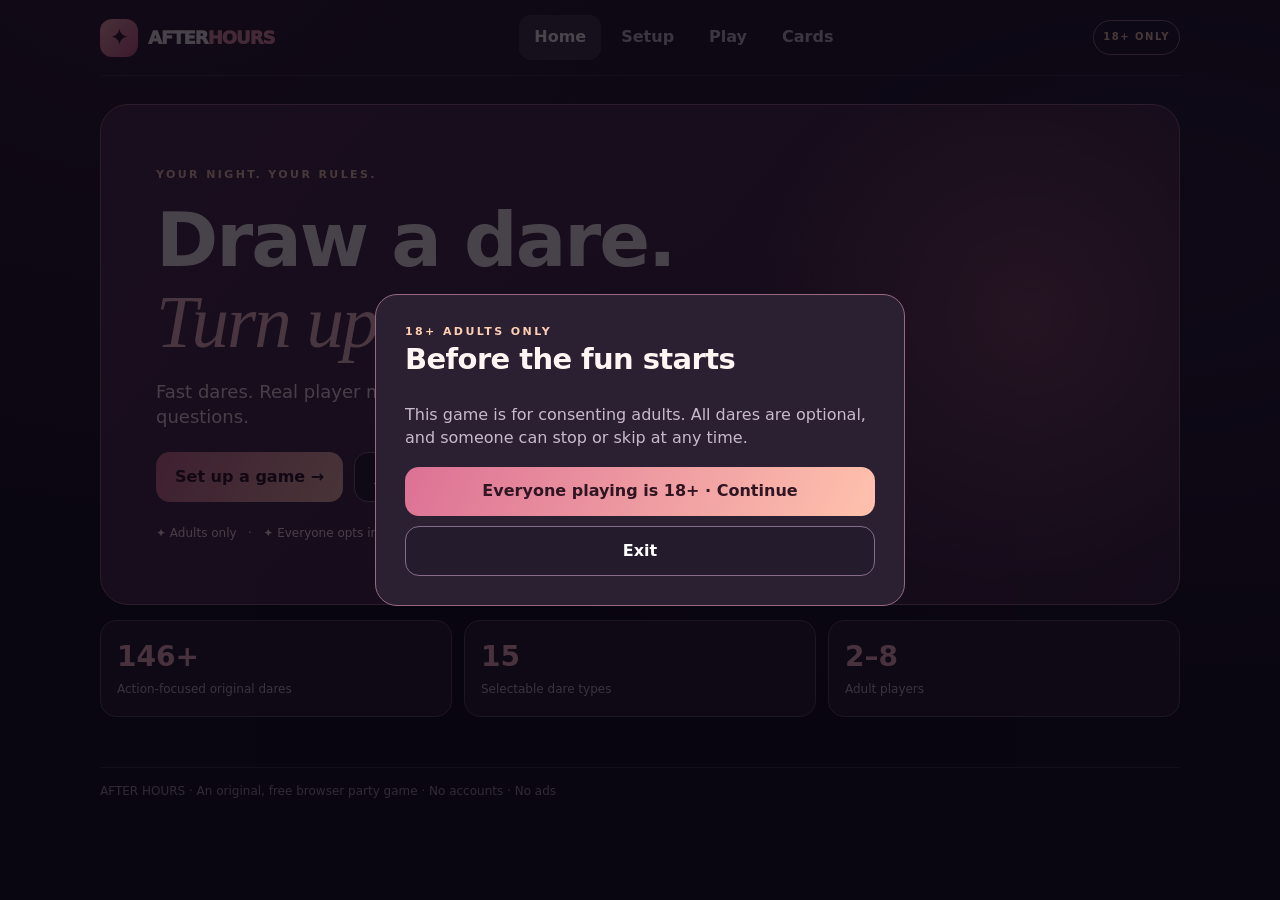
<file: index.html>
<!doctype html>
<html lang="en"><head><meta charset="utf-8"><meta name="viewport" content="width=device-width,initial-scale=1,viewport-fit=cover"><meta name="theme-color" content="#14101b"><meta name="color-scheme" content="dark"><title>After Hours — The Dare Game v7</title>
<style>
:root{color-scheme:dark;--bg:#120f19;--panel:#231b2b;--panel2:#302239;--edge:#5b4763;--text:#fff6f3;--dim:#c9baca;--muted:#a595ac;--pink:#f297a8;--peach:#ffcfb3;--purple:#b79be4;--green:#8cddbd}*{box-sizing:border-box}html{scroll-behavior:auto}body{margin:0;background:radial-gradient(ellipse at 12% -16%,#5a2b5180,transparent 48%),radial-gradient(ellipse at 90% 25%,#3725459c,transparent 53%),var(--bg);color:var(--text);font:16px/1.42 system-ui,-apple-system,BlinkMacSystemFont,'Segoe UI',sans-serif;min-height:100vh}button,input,select,textarea{font:inherit}button{cursor:pointer;touch-action:manipulation}button:focus-visible,input:focus-visible,textarea:focus-visible,select:focus-visible{outline:2px solid var(--peach);outline-offset:3px}button:disabled{opacity:.45;cursor:not-allowed}[hidden]{display:none!important}.shell{width:min(1080px,calc(100% - 36px));margin:auto}header{height:76px;border-bottom:1px solid #ffffff1d;display:flex;align-items:center;justify-content:space-between;gap:12px}.logo{display:flex;align-items:center;gap:10px;font-weight:1000;letter-spacing:-1px;font-size:18px}.logo b{background:linear-gradient(130deg,#ffb2ae,#d65a8d);color:#341628;width:38px;height:38px;border-radius:12px;display:grid;place-items:center;font-size:23px}.logo em{font-style:normal;color:var(--pink)}header nav{display:flex;gap:5px}header nav button{border:0;color:#d4c2d3;background:transparent;border-radius:12px;padding:11px 15px;font-weight:750}header nav button.active,header nav button:hover{background:#ffffff20;color:white}.age{font-size:10px;letter-spacing:1.5px;border:1px solid #9a6b7f;border-radius:99px;padding:9px;color:var(--peach);font-weight:850}main{padding:28px 0 50px}.view{display:none}.view.active{display:block}h1,h2,h3,p{margin-top:0}h1{letter-spacing:-2px;font-size:clamp(32px,5vw,52px);line-height:1.08}h2{letter-spacing:-.6px}p{color:var(--dim)}.eyebrow{color:var(--peach);text-transform:uppercase;letter-spacing:2.4px;font-size:11px;font-weight:900}.btn{border:1px solid #876b89;background:#493550;color:white;font-weight:850;border-radius:14px;padding:13px 19px;min-height:48px}.btn:hover:not(:disabled){filter:brightness(1.1)}.btn.hot{background:linear-gradient(115deg,#dc7195,#ffc2ad);color:#301523;border:none}.btn.quiet{background:#241c2d}.btn.danger{border-color:#c8768c;background:#523146}.btn.sm{padding:8px 12px;min-height:38px;font-size:13px}.wide{width:100%}.panel{background:linear-gradient(150deg,#2a2031,#201926);border:1px solid var(--edge);border-radius:23px;padding:24px;box-shadow:0 15px 35px #06040924}.hero{padding:62px 55px;border:1px solid #9a6480;border-radius:28px;background:radial-gradient(circle at 86% 42%,#ef839654,transparent 28%),linear-gradient(130deg,#4e2d49,#3b243c);overflow:hidden}.hero h1{font-size:clamp(43px,6vw,75px);max-width:700px;margin:17px 0}.hero h1 em{font-style:italic;font-family:Georgia,serif;font-weight:450;color:#ffc4d0}.hero p{max-width:590px;color:#f8e7ee;font-size:18px}.hero-buttons{display:flex;gap:11px;flex-wrap:wrap;margin-top:22px}.metrics{display:grid;grid-template-columns:repeat(3,1fr);gap:12px;margin-top:15px}.metric{border:1px solid var(--edge);border-radius:16px;padding:16px;background:#241b2b}.metric strong{font-size:28px;color:#ffb7c4;display:block}.metric span{font-size:12px;color:var(--dim)}.head-row{display:flex;justify-content:space-between;align-items:end;gap:18px;margin-bottom:22px}.head-row h1{margin:8px 0}.setupgrid{display:grid;grid-template-columns:minmax(0,1.3fr) minmax(300px,.7fr);gap:17px;align-items:start}.stack{display:grid;gap:17px}.panel h2{margin-bottom:10px;font-size:21px}.sub{font-size:13px;margin-bottom:15px}.inputline{display:flex;gap:9px}.inputline input{flex:1;min-width:0}.field{display:grid;gap:6px;font-size:12px;color:#f3dbe5;font-weight:800}.input,.field input,.field select,.field textarea,.select{border:1px solid #756077;border-radius:11px;background:#130f1b;color:#fff;padding:11px;min-height:44px;width:100%}.field textarea{min-height:74px;resize:vertical}.people{display:grid;gap:9px;margin-top:14px}.person{background:#34273a;border:1px solid #715d78;border-radius:14px;overflow:hidden}.person summary{cursor:pointer;display:flex;align-items:center;gap:10px;list-style:none;padding:13px}.person summary::-webkit-details-marker{display:none}.avatar{display:grid;place-items:center;flex-shrink:0;background:#b75d85;color:white;border-radius:12px;width:39px;height:39px;font-weight:950}.person summary strong{display:block}.person summary small{display:block;color:var(--muted);font-size:11px;margin-top:2px}.person summary .chev{margin-left:auto;color:var(--peach)}.personbody{border-top:1px solid var(--edge);display:grid;gap:13px;padding:16px}.twocol{display:grid;grid-template-columns:1fr 1fr;gap:12px}.checkgrid{display:flex;flex-wrap:wrap;gap:7px}.checkpill{display:flex;align-items:center;gap:6px;cursor:pointer;background:#48364e;border:1px solid #79627c;border-radius:999px;padding:9px 12px;font-size:12px;font-weight:750;user-select:none}.checkpill input,.tick input{accent-color:var(--pink);height:16px;width:16px}.checkpill.off{opacity:.67}.tick{display:flex;align-items:center;gap:9px;font-size:13px;color:#ede4ed}.hint{background:#412f42;border:1px solid #7e5e72;border-radius:13px;padding:13px;color:#f0d9e2;font-size:13px}.hint.good{border-color:#40755f;color:#bdf4da;background:#203b35}.typebox{display:grid;grid-template-columns:repeat(2,minmax(0,1fr));gap:8px}.typebox label{border:1px solid #6c5369;border-radius:11px;padding:10px 11px;display:flex;align-items:center;gap:9px;background:#352739;font-size:13px;cursor:pointer}.typebox input{accent-color:#ed8eae}.selectrow{display:grid;grid-template-columns:1fr 1fr;gap:10px;margin:14px 0}.part-matrix{display:grid;gap:10px}.approval-item{border:1px solid #756079;border-radius:13px;background:#302338;padding:12px}.approval-item summary{cursor:pointer;font-size:13px;font-weight:850}.approval-content{display:flex;flex-wrap:wrap;gap:10px;padding-top:12px}.approval-content label{display:flex;align-items:center;gap:6px;font-size:13px}.approval-content input{accent-color:var(--pink)}.divider{height:1px;background:#ffffff21;margin:14px 0}.switcher{display:flex;flex-wrap:wrap;gap:8px}.switcher button{background:#2d2234;border:1px solid #795f80;color:#e7d5e8;border-radius:11px;min-height:42px;padding:9px 12px;font-weight:760;font-size:13px}.switcher button.selected{background:linear-gradient(120deg,#e689a2,#ffc2b2);color:#311b29;border-color:transparent}.launch{background:#422f43;padding:19px;border-radius:18px;border:1px solid #936780}.launch .btn{margin-top:12px}.playhud{display:flex;justify-content:space-between;align-items:center;gap:10px;padding-bottom:12px;flex-wrap:wrap}.playhud span{font-size:12px;font-weight:900;letter-spacing:1.3px;color:var(--peach);text-transform:uppercase}.playhud .actions{display:flex;gap:8px}.playarea{max-width:760px;margin:8px auto}.rolebar{display:grid;grid-template-columns:1fr auto 1fr;gap:12px;background:#2d2234;border:1px solid #815f7a;border-radius:19px 19px 0 0;padding:15px 18px;align-items:center}.rolebar .role{font-size:10px;letter-spacing:1.6px;font-weight:900;color:var(--peach)}.rolebar .name{font-size:clamp(20px,3.2vw,29px);font-weight:950;letter-spacing:-.7px;line-height:1.15;margin-top:5px}.rolebar .via{color:#d6b8cb;font-size:12px;margin-top:4px}.versus{font-size:29px;color:var(--pink)}.dare{border:1px solid #ad779a;background:radial-gradient(circle at 80% 12%,#b25e85a1,transparent 52%),linear-gradient(135deg,#5d3551,#3a2747);border-radius:0 0 24px 24px;padding:27px 28px 25px;min-height:405px;box-shadow:0 20px 40px #07051046}.cardtop{display:flex;justify-content:space-between;align-items:center;gap:8px}.chip{border:1px solid #f3c2cb73;border-radius:99px;padding:7px 11px;color:#fff0f1;font-size:11px;font-weight:900;letter-spacing:.8px}.cardbody{display:grid;grid-template-columns:1.5fr 1fr;gap:14px;align-items:center;min-height:240px}.cardbody h2{font-size:clamp(27px,4vw,41px);letter-spacing:-1.2px;line-height:1.2;margin:0}.cardbody p{font-size:14px;color:#ffe0e8;margin-top:14px}.sketch{padding:10px;display:grid;place-items:center;max-height:245px;min-height:175px;overflow:hidden}.sketch svg{width:100%;max-width:245px;height:auto}.note{border-top:1px solid #f7d4e153;padding-top:12px;color:#fff0f1;font-size:12px}.drawarea{margin-top:14px;display:grid;grid-template-columns:1fr 1fr 1.3fr;gap:9px}.drawarea .btn{min-height:55px}.timerrow{display:flex;justify-content:center;gap:9px;align-items:center;flex-wrap:wrap;margin:14px 0}.timerrow b{min-width:65px;text-align:center;color:#ffbbca;font-size:23px;font-variant-numeric:tabular-nums}.timerrow .btn{min-height:40px;font-size:13px;padding:8px 12px}.progress{color:var(--muted);font-size:12px;text-align:center}.progress em{font-style:normal;color:var(--peach)}.playtypes{margin:14px auto;max-width:760px;background:#271d2e;padding:13px;border:1px solid #654e69;border-radius:13px;display:flex;align-items:center;gap:11px;justify-content:space-between}.playtypes label{font-size:13px;font-weight:800}.playtypes select{min-width:0}.playtypes #heatDuringGame{width:115px}.playtypes select{max-width:230px}.empty{background:#2d2435;border:1px solid #946e84;border-radius:18px;padding:25px;text-align:center}.empty h2{font-size:25px}.librarygrid{display:grid;grid-template-columns:repeat(3,minmax(0,1fr));gap:11px}.minicard{background:#2d2235;border:1px solid #6f5674;border-radius:14px;padding:16px;min-height:155px}.minicard small{font-size:10px;color:var(--peach);letter-spacing:1px;text-transform:uppercase;font-weight:900}.minicard h3{margin:9px 0;font-size:17px;line-height:1.3}.minicard p{font-size:12px}.libcontrols{display:flex;gap:9px;flex-wrap:wrap;align-items:center;margin-bottom:15px}.libcontrols>*{flex:1;min-width:180px}.customgrid{display:grid;grid-template-columns:repeat(2,1fr);gap:10px}.customgrid .fullspan{grid-column:1/-1}.modal{position:fixed;inset:0;background:#07030ebc;z-index:10;display:grid;place-items:center;padding:20px}.modalcontent{background:#2a2032;border:1px solid #98697f;border-radius:22px;padding:29px;max-width:530px;width:100%;max-height:90vh;overflow:auto}.modalcontent h2{font-size:29px}.modalactions{display:flex;gap:10px;flex-wrap:wrap;margin-top:17px}.toast{position:fixed;bottom:22px;left:50%;transform:translateX(-50%);z-index:30;background:#4e364e;color:white;border:1px solid #d6a6ba;border-radius:12px;padding:13px 18px;box-shadow:0 10px 28px #0007;max-width:90vw;display:none}.toast.show{display:block}.foot{font-size:12px;color:var(--muted);border-top:1px solid #ffffff1f;padding:15px 0 30px}.hideonplay{display:block}body.playing .hideonplay{display:none}.mobile-nav{display:none}@media(max-width:760px){.shell{width:min(100% - 24px,700px)}header{height:66px}.age{display:none}header nav{display:none}main{padding:18px 0 72px}.hero{padding:38px 25px}.hero h1{font-size:45px;letter-spacing:-1.3px}.metrics{grid-template-columns:repeat(3,1fr);gap:6px}.metric{padding:11px}.metric strong{font-size:22px}.metric span{font-size:10px}.setupgrid{grid-template-columns:1fr}.panel{padding:18px}.head-row h1{font-size:36px}.rolebar{padding:12px}.rolebar .name{font-size:20px}.dare{padding:18px;min-height:370px}.cardbody{grid-template-columns:1fr;gap:5px;min-height:240px}.cardbody h2{font-size:30px}.sketch{min-height:100px;max-height:150px;padding:0}.sketch svg{max-width:160px;max-height:146px}.drawarea{gap:6px}.drawarea .btn{padding:12px 7px;font-size:13px}.librarygrid{grid-template-columns:1fr 1fr}.mobile-nav{display:grid;grid-template-columns:repeat(4,1fr);position:fixed;bottom:0;left:0;right:0;z-index:8;background:#170f1df4;backdrop-filter:blur(14px);border-top:1px solid #ffffff31;padding:8px 7px max(8px,env(safe-area-inset-bottom))}.mobile-nav button{background:none;border:0;border-radius:11px;padding:9px 1px;color:#d9c1d4;font-weight:800;font-size:12px}.mobile-nav button.active{background:#4b3349;color:#ffbbd2}.drawarea{position:sticky;bottom:67px;z-index:4;background:#170f1df0;padding:7px;border-radius:14px;border:1px solid #654e69}.playtypes{margin-top:11px}}@media(max-width:390px){.twocol,.selectrow,.typebox{grid-template-columns:1fr}.librarygrid{grid-template-columns:1fr}}@media(prefers-reduced-motion:reduce){*{animation:none!important;transition:none!important}}
\n/* v7 · action-first, card-forward display */
.playarea{max-width:860px}
.playhud{padding-bottom:15px}
.rolebar{background:#21182a;border:1px solid #a46b90;border-bottom:none;padding:18px 22px}
.rolebar .role{color:#ffcad4;font-size:11px}
.rolebar .name{font-size:clamp(23px,3.5vw,34px)}
.dare{min-height:360px;padding:24px 30px 18px;background:radial-gradient(circle at 83% 30%,#ad597b73,transparent 44%),linear-gradient(135deg,#6a3655,#35223d)}
.cardbody{grid-template-columns:1.45fr .9fr;min-height:230px}
.cardbody h2{font-size:clamp(29px,3.4vw,41px);font-weight:900;line-height:1.15;max-width:22ch}
.cardbody p{font-size:12px;text-transform:uppercase;letter-spacing:.65px;font-weight:800;color:#ffc7da}
.sketch svg{max-width:255px}
.drawarea{grid-template-columns:1fr 1.15fr 1.3fr}
.drawarea button{font-size:15px}
@media(max-width:760px){body.playing .mobile-nav{display:none}.drawarea{bottom:max(8px,env(safe-area-inset-bottom));}.dare{padding:17px 18px 14px;min-height:360px}.rolebar{padding:12px 15px}.cardbody{grid-template-columns:1fr 130px;min-height:240px;gap:0}.cardbody h2{font-size:clamp(25px,7vw,36px);max-width:14ch}.sketch{min-height:125px;max-height:185px}.sketch svg{max-width:135px;max-height:170px}.drawarea{grid-template-columns:.8fr 1.2fr 1.2fr}.drawarea .btn{padding:9px 4px;font-size:12px}.playtypes{flex-wrap:wrap}.playtypes select{max-width:210px}}
@media(max-width:430px){.cardbody{grid-template-columns:1fr;gap:0}.cardbody h2{max-width:none}.sketch{min-height:80px;max-height:140px}.sketch svg{max-width:136px}.dare{min-height:360px}}
</style></head><body><header class="shell"><div class="logo"><b>✦</b><span>AFTER<em>HOURS</em></span></div><nav><button data-nav="home">Home</button><button data-nav="setup">Setup</button><button data-nav="play">Play</button><button data-nav="cards">Cards</button></nav><span class="age">18+ ONLY</span></header><main class="shell"><section class="view" id="view-home"><div class="hero"><div class="eyebrow">Your night. Your rules.</div><h1>Draw a dare.<br><em>Turn up the heat.</em></h1><p>Fast dares. Real player matchups. No essays or awkward questions.</p><div class="hero-buttons"><button class="btn hot" data-nav="setup">Set up a game →</button><button class="btn quiet" id="resume" data-nav="play" hidden>Resume game</button><a class="btn quiet" href="./studio.html">✦ Challenge Studio</a></div><div style="margin-top:23px;font-size:12px;color:#ffe2e8">✦ Adults only &nbsp; · &nbsp; ✦ Everyone opts in &nbsp; · &nbsp; ✦ Local to your device</div></div><div class="metrics"><div class="metric"><strong id="cardTotal">–</strong><span>Action-focused original dares</span></div><div class="metric"><strong>15</strong><span>Selectable dare types</span></div><div class="metric"><strong>2–8</strong><span>Adult players</span></div></div></section>
<section class="view" id="view-setup"><div class="head-row"><div><div class="eyebrow">Step 1 · Get everyone ready</div><h1>Set up your night.</h1><p>Only players you add will appear. No partners assigned automatically.</p></div></div><div class="setupgrid"><div class="stack"><div class="panel"><h2>Players & couples</h2><p class="sub">Add 2–8 adults. Open each person to choose their comfort, partner and dare types.</p><form class="inputline" id="addForm"><input id="newName" class="input" maxlength="30" placeholder="Enter a player's name" aria-label="New player name" required><button type="submit" class="btn hot">+ Add</button></form><div class="people" id="playerList"></div></div><div class="panel"><h2>Who can be matched?</h2><p class="sub">Couples can stay together, or individual guests can mutually approve other matches. Approvals never imply consent to an actual dare.</p><div class="part-matrix" id="coupleRules"></div><div class="divider"></div><div class="part-matrix" id="approvals"></div></div></div><div class="stack"><div class="panel"><div class="eyebrow">Step 2 · Choose the vibe</div><h2 style="margin-top:8px">Where do we start?</h2><div class="switcher" id="heatOptions"><button data-heat="1">① Warm</button><button data-heat="2">② Hot</button><button data-heat="3">③ Wild</button></div><p class="sub" style="margin-top:10px">Select Wild to start directly with adventurous cards—no icebreakers required.</p><div class="divider"></div><h2>Types of dare</h2><p class="sub">Choose categories for tonight. Players must also individually opt in. Sex-act categories use your own private cards; built-in dares focus on kissing, touch, teasing and striptease.</p><div class="typebox" id="globalTypes"></div><div class="selectrow"><label class="field">Card style<select id="styleSelect"><option value="short">Quick physical dares</option><option value="all">All cards</option></select></label><label class="field">Timer<select id="durationSelect"><option value="0">Off</option><option value="30">30 seconds</option><option value="60">60 seconds</option></select></label></div><label class="tick"><input id="mixSelect" type="checkbox"> Allow matches outside couples (requires both approvals)</label></div><div class="launch"><div class="eyebrow">Step 3 · Play</div><h2 style="margin:7px 0">Ready to draw?</h2><div id="eligibleMsg" class="hint">Add players to see eligible cards.</div><button id="startGame" class="btn hot wide" disabled>Draw your first dare →</button><p style="font-size:12px;margin:10px 0 0">Each card names who's up and who's involved. Anyone can skip—no explanation or penalty.</p></div></div></div></section>
<section class="view" id="view-play"><div class="playarea"><div class="playhud"><span id="roundLabel">YOUR TURN</span><div class="actions"><button class="btn quiet sm" data-nav="setup">Edit setup</button><button class="btn danger sm" id="endGame">End game</button></div></div><div id="activeGameplay"><div class="rolebar"><div><div class="role">WHO'S UP</div><div class="name" id="actorName">—</div><div class="via" id="actorDetail">Current player</div></div><div class="versus">✦</div><div><div class="role">WITH WHOM</div><div class="name" id="targetName">—</div><div class="via" id="targetDetail">Assigned partner</div></div></div><article class="dare" aria-live="polite"><div class="cardtop"><span class="chip" id="cardType">NEXT DARE</span><span class="chip" id="cardHeat">AFTER HOURS</span></div><div class="cardbody"><div><h2 id="cardText">Press Draw your first dare in Setup.</h2><p id="cardHint">Get ready to draw.</p></div><div class="sketch" id="cardArt" aria-label="Illustrated example"></div></div><div class="note">✧ 18+ · Ask first · Skip anytime</div></article><div class="drawarea"><button class="btn quiet" id="skipDare">Skip</button><button class="btn" id="redrawDare">↻ Draw again</button><button class="btn hot" id="completeDare">✓ Next dare</button></div><div class="timerrow"><button class="btn sm quiet" id="timerStart">▶ Start</button><button class="btn sm quiet" id="timerReset">↺ Reset</button><b id="timerClock">00:30</b><span class="progress" id="scoreLine"></span></div><div class="playtypes"><label for="heatDuringGame">Heat</label><select class="select" id="heatDuringGame"><option value="1">Warm</option><option value="2">Hot</option><option value="3">Wild</option></select><label for="focusType">Dare type</label><select class="select" id="focusType"></select></div><div id="playNotice" class="hint" hidden></div><p class="progress" id="gameProgress">One dare at a time · No pressure.</p></div><div id="playEmpty" class="empty" hidden><h2>No eligible dares for that combination.</h2><p id="emptyDetail">Try changing dare types or player approvals.</p><button class="btn hot" data-nav="setup">Change preferences</button><button class="btn quiet" id="showAllTypes">Show all selected types</button></div></div></section>
<section class="view" id="view-cards"><div class="head-row"><div><div class="eyebrow">Your personal card deck</div><h1>All the dares.</h1><p>Original action-first dares, plus your private custom cards.</p></div><div class="hero-buttons" style="margin:0"><button class="btn hot" id="newCustom">+ Custom dare</button><a class="btn quiet" href="./studio.html">✦ Challenge Studio</a></div></div><div class="libcontrols"><select class="select" id="libType"></select><select class="select" id="libLevel"><option value="0">Every intensity</option><option value="1">Warm</option><option value="2">Hot</option><option value="3">Wild</option></select><input class="input" id="libSearch" placeholder="Search dares..."></div><p id="libCount" class="sub"></p><div class="librarygrid" id="libCards"></div><div style="text-align:center;margin:20px"><button id="moreCards" class="btn">Show more cards</button></div></section>
<section class="view" id="view-settings"><div class="head-row"><div><div class="eyebrow">Private, by design</div><h1>Settings & backups.</h1></div></div><div class="panel stack"><h2>Keep your cards & players</h2><p>Your data lives in this browser only. Export to move it between your Mac, PC, and iPhone. Public hosting doesn't sync data.</p><div class="hero-buttons"><button id="exportBackup" class="btn">Export backup JSON</button><label class="btn quiet" for="importBackup">Import backup JSON</label><input type="file" accept="application/json,.json" id="importBackup" hidden><button id="clearAll" class="btn danger">Clear this device</button></div><div class="divider"></div><h2>How to play</h2><p>Add players, select their available dare types and link couples if you want. Then choose an intensity and start the game. The game rotates who's up, selects a compatible partner when needed, and shows an illustration where helpful. Choose Complete, Different dare or Skip to move forward. No one is required to do anything.</p><p style="font-size:12px">Only adults aged 18+. The game isn't a substitute for an explicit agreement, and consent can be withdrawn anytime.</p></div></section></main><footer class="shell foot hideonplay">AFTER HOURS · An original, free browser party game · No accounts · No ads</footer><nav class="mobile-nav"><button data-nav="home">Home</button><button data-nav="setup">Setup</button><button data-nav="play">Play</button><button data-nav="cards">Cards</button></nav>
<div id="ageModal" class="modal" hidden><div class="modalcontent"><div class="eyebrow">18+ adults only</div><h2>Before the fun starts</h2><p>This game is for consenting adults. All dares are optional, and someone can stop or skip at any time.</p><div class="modalactions"><button class="btn hot wide" id="ageYes">Everyone playing is 18+ · Continue</button><button class="btn quiet wide" id="ageNo">Exit</button></div></div></div>
<div id="customModal" class="modal" hidden><div class="modalcontent"><div class="eyebrow">Private custom card</div><h2>Write your own dare</h2><form id="customForm" class="stack"><label class="field">Challenge text<textarea id="customText" maxlength="500" required placeholder="A short dare... (visible only on this device)"></textarea></label><div class="customgrid"><label class="field">Type<select id="customType"></select></label><label class="field">Intensity<select id="customLevel"><option value="1">Warm</option><option value="2">Hot</option><option value="3">Wild</option></select></label><label class="field">Who plays?<select id="customKind"><option value="solo">One player</option><option value="pair">Player and approved partner</option></select></label><label class="field">Illustration<select id="customArt"><option value="spark">Abstract</option><option value="kiss">Kiss</option><option value="dance">Dance</option><option value="touch">Touch</option><option value="strip">Outfit</option><option value="talk">Conversation</option></select></label></div><div class="modalactions"><button type="submit" class="btn hot">Save private card</button><button type="button" class="btn quiet" id="closeCustom">Cancel</button></div></form></div></div><div class="toast" role="status" id="toast"></div>
<script>
'use strict';
const TYPES={flirt:'Flirting',kiss:'Kissing',touch:'Sensual touch',dance:'Dancing',massage:'Massage',strip:'Striptease',nudity:'Nudity',roleplay:'Roleplay',toys:'Sex toys',kink:'Kink & bondage',sex:'Sex / intercourse',oral:'Oral sex',anal:'Anal play',party:'Party games',talk:'Daring questions'};
const TYPEKEYS=Object.keys(TYPES),ADULT=new Set(['strip','nudity','toys','kink','sex','oral','anal']);
const LEVELS=['','Warm','Hot','Wild'];
const RAW = `
flirt|1|solo|pose|Give the room your most confident runway walk.
flirt|1|pair|eyes|Hold eye contact for 15 seconds without laughing.
flirt|1|pair|pose|Strike a dramatic red-carpet pose together.
flirt|1|solo|dance|Show off your best flirtatious dance move.
flirt|1|pair|whisper|Whisper a bold compliment into your partner's ear.
flirt|1|pair|eyes|Stand face-to-face and let the other person make you smile.
flirt|1|pair|dance|Invite your partner to a 20-second slow dance.
flirt|1|solo|pose|Give an exaggerated wink and your best come-hither gesture.
flirt|2|pair|lap|Sit beside your partner, lean close, and flirt for 30 seconds.
flirt|2|pair|whisper|Whisper your best pickup line right beside their ear.
flirt|2|pair|eyes|Keep your faces inches apart for 15 seconds—no kissing.
flirt|2|pair|dance|Pull your partner into a 30-second close dance.
flirt|2|solo|dance|Give the room a confident 20-second tease dance.
flirt|2|pair|hands|Trace the letters of a flirty message on their palm.
flirt|2|pair|kiss|End a 20-second staring contest with a kiss, if wanted.
flirt|2|pair|pose|Pose together like the cover of a romance novel.
flirt|3|pair|lap|Sit on your partner's lap and flirt for 30 seconds.
flirt|3|pair|kiss|Steal a lingering kiss between three whispered compliments.
flirt|3|pair|dance|Give your partner a slow, private-style dance for 30 seconds.
flirt|3|solo|dance|Perform a bold 30-second dance in the center of the room.
flirt|3|pair|whisper|Whisper three daring compliments without breaking eye contact.
flirt|3|pair|eyes|Stand nose-to-nose for 20 seconds before a mutually chosen kiss.
flirt|3|pair|pose|Give your partner a 30-second close-up dance.
flirt|3|pair|lap|Let your partner choose a seat while you flirt close-up.
kiss|1|pair|kiss|Share one slow cheek kiss.
kiss|1|pair|kiss|Kiss the back of your partner's hand.
kiss|1|pair|kiss|Exchange a quick kiss, then a dramatic bow.
kiss|1|pair|kiss|Give a forehead kiss while holding hands.
kiss|1|pair|kiss|Trade two gentle kisses, with a smile between them.
kiss|2|pair|kiss|Share a slow kiss for 15 seconds.
kiss|2|pair|kiss|Kiss, step apart, then move in for one more.
kiss|2|pair|kiss|Take turns initiating three kisses.
kiss|2|pair|lap|Share a kiss while sitting close together.
kiss|2|pair|kiss|Kiss as though you're saying goodbye at a train station.
kiss|2|pair|blindfold|Close your eyes and let your partner place a gentle kiss.
kiss|3|pair|kiss|Share a lingering kiss for 30 seconds.
kiss|3|pair|lap|Kiss while one partner sits in the other's lap.
kiss|3|pair|kiss|Exchange three slow kisses with a pause between each.
kiss|3|pair|blindfold|With eyes closed, wait for your partner's kiss.
kiss|3|pair|kiss|Take turns choosing the pace of a 30-second kissing challenge.
kiss|3|pair|kiss|Share a kiss while holding each other close for 30 seconds.
kiss|3|pair|kiss|Kiss their cheek, then lips, then share one more slow kiss.
touch|1|pair|hands|Hold both hands and sway together for 20 seconds.
touch|1|pair|hands|Draw a heart on a willing partner's palm.
touch|1|pair|touch|Give a quick shoulder squeeze, if welcomed.
touch|1|pair|hands|Exchange a two-handed handshake that turns into a hug.
touch|1|pair|touch|Stand back-to-back for 20 seconds.
touch|2|pair|touch|Share a long hug for 30 seconds.
touch|2|pair|hands|Trace a pattern along their forearm for 20 seconds.
touch|2|pair|touch|Sit shoulder-to-shoulder and lean together for one minute.
touch|2|pair|touch|Hold your partner close through one slow song verse.
touch|2|pair|touch|Let your partner guide you into a comfortable cuddle.
touch|3|pair|touch|Share a slow, close embrace for 60 seconds.
touch|3|pair|hands|Hold your partner close and follow their lead in a slow dance.
touch|3|pair|lap|Sit in your partner's lap for a 30-second close embrace.
touch|3|pair|touch|Keep your arms around each other through a 30-second timer.
touch|3|pair|touch|Trade a slow neck-and-shoulder caress, if welcomed.
dance|1|solo|dance|Dance without music for 15 seconds.
dance|1|pair|dance|Teach your partner one ridiculous dance step.
dance|1|pair|dance|Spin together once, then strike a pose.
dance|1|solo|pose|Walk the room like you're entering a fashion show.
dance|2|pair|dance|Slow-dance for 30 seconds with no music.
dance|2|solo|dance|Give everyone a confident 20-second performance.
dance|2|pair|dance|Mirror each other's moves for 30 seconds.
dance|2|pair|dance|Dance close, then step apart and reunite.
dance|2|solo|dance|Perform a slow-motion 20-second runway routine.
dance|3|pair|lap|Give your partner a 30-second lap dance, if welcomed.
dance|3|solo|dance|Perform a slow, playful tease dance for 45 seconds.
dance|3|pair|dance|Dance close together through a 60-second timer.
dance|3|pair|lap|Let your partner stay seated while you dance just for them.
dance|3|pair|dance|Alternate who leads a 45-second sensual slow dance.
dance|3|pair|dance|Dance back-to-back, then turn and face each other.
massage|1|pair|hands|Give your partner a 30-second hand massage.
massage|1|pair|massage|Rub their shoulders for 20 seconds.
massage|1|pair|hands|Take turns massaging each other's palms.
massage|2|pair|massage|Give a shoulder massage for 60 seconds.
massage|2|pair|massage|Take turns with a 30-second neck massage.
massage|2|pair|hands|Massage your partner's hands while looking into their eyes.
massage|2|pair|massage|Give a gentle upper-back massage through clothing.
massage|3|pair|massage|Give your partner a slow 60-second back massage.
massage|3|pair|massage|Give your partner a warm massage while they close their eyes.
massage|3|pair|hands|Massage your partner's shoulders while they wear a soft blindfold.
massage|3|pair|massage|Give a slow back massage for a full minute.
strip|2|solo|outfit|Slowly remove one optional outer layer of clothing.
strip|2|solo|dance|Make a 20-second tease dance part of an outfit change.
strip|2|solo|outfit|Remove an accessory with theatrical flair.
strip|2|pair|dance|Let your partner choose the music for your tease dance.
strip|2|solo|pose|Strike a pose after removing an optional jacket or layer.
strip|3|solo|outfit|Remove one clothing layer during a 30-second tease dance.
strip|3|pair|dance|Perform a 45-second striptease for your partner.
strip|3|solo|outfit|Give a slow 30-second striptease, removing an optional layer.
strip|3|pair|outfit|Let your partner choose which optional outer layer you remove.
strip|3|solo|dance|Dance for 30 seconds, removing one optional accessory.
strip|3|pair|pose|Give your partner a 30-second tease dance and outfit reveal.
strip|3|solo|outfit|Remove one layer, turn around, and strike a confident pose.
nudity|3|solo|outfit|Remove one optional clothing layer and hold a pose for 10 seconds.
nudity|3|pair|outfit|Take turns doing a dramatic clothing-optional outfit reveal.
nudity|3|solo|pose|Perform three daring poses after an optional outfit change.
nudity|3|pair|pose|Give your partner a 30-second clothing-optional runway show.
nudity|3|solo|outfit|Perform a clothing-optional silhouette reveal behind a sheet.
nudity|3|pair|dance|Give your partner a brief clothing-optional slow dance.
roleplay|1|pair|pose|Meet as two glamorous strangers at a pretend party.
roleplay|1|pair|dance|Play a pair of movie stars meeting on the red carpet.
roleplay|1|solo|pose|Enter the room like a mysterious movie villain.
roleplay|2|pair|whisper|Play strangers meeting in a hotel elevator for 30 seconds.
roleplay|2|pair|dance|Act out two strangers flirting on a dance floor.
roleplay|2|pair|kiss|Perform a movie-style reunion that ends in a kiss.
roleplay|2|pair|pose|Play a photographer and a willing red-carpet celebrity.
roleplay|3|pair|whisper|Play two mysterious strangers whose dance ends in a kiss.
roleplay|3|pair|lap|Recreate a steamy movie kiss while seated close together.
roleplay|3|pair|dance|Play a forbidden ballroom dance for 45 seconds.
roleplay|3|pair|kiss|Act out a reunion with an embrace and an optional kiss.
roleplay|3|pair|pose|Act out a dramatic reunion ending in a slow kiss.
toys|3|pair|blindfold|Use a scarf as a blindfold for a surprise cheek kiss.
toys|3|pair|feather|Trace a feather lightly along your partner's forearm.
toys|3|pair|feather|With eyes closed, guess where a feather touches your arm.
toys|3|pair|blindfold|Blindfold your partner and offer a gentle shoulder massage.
toys|3|pair|hands|Use a soft scarf and a blindfold for a 30-second guessing game.
toys|3|pair|feather|Use a feather to trace a slow trail along a partner's arm.
kink|3|pair|blindfold|Blindfold your partner for 30 seconds of gentle teasing.
kink|3|pair|blindfold|With a soft blindfold on, follow your partner into a close dance.
kink|3|pair|whisper|Stay blindfolded while your partner whispers into your ear.
kink|3|pair|hands|Let one partner lead a slow dance while the other closes their eyes.
kink|3|pair|blindfold|Guide your blindfolded partner into a slow dance in place.
kink|3|pair|massage|With consent, take turns guiding a partner's hands during a slow dance.
party|1|solo|pose|Give everyone an outrageous red-carpet entrance.
party|1|solo|dance|Invent a dance move; the group must copy it.
party|1|pair|pose|Pose together for an imaginary paparazzi camera.
party|1|solo|dance|Do a dramatic 10-second victory dance.
party|2|pair|dance|Challenge another player to a 20-second dance-off.
party|2|solo|pose|Strike three increasingly dramatic poses.
party|2|pair|eyes|Play a 20-second no-laugh staring contest.
party|2|pair|dance|Take turns leading a synchronized dance for 30 seconds.
party|3|pair|lap|Invite your partner to judge your 20-second lap dance.
party|3|solo|dance|Perform your most daring 30-second dance solo.
party|3|pair|pose|Strike a daring couple's pose, then slow-dance for 30 seconds.
party|3|pair|dance|Dance close together, then switch who leads.
talk|1|pair|whisper|Say one flirty sentence in your partner's ear.
talk|1|pair|eyes|Without speaking, show your partner you'd like to dance.
talk|1|solo|pose|Give your best pickup line as if you're in a movie.
talk|2|pair|whisper|Whisper three bold compliments in 20 seconds.
talk|2|pair|eyes|Flirt through eye contact only for 30 seconds.
talk|2|pair|kiss|Make a one-line movie proposal followed by a cheek kiss.
talk|3|pair|whisper|Whisper a daring invitation and pull your partner into a slow dance.
talk|3|pair|eyes|Hold eye contact, whisper one daring line, then share a kiss.
talk|3|pair|kiss|Whisper a secret compliment and seal it with a kiss.
`;
const CARDS=RAW.trim().split('\n').map((line,i)=>{const [type,level,kind,art,...rest]=line.split('|');return {id:'b'+i,type,level:+level,kind,art,text:rest.join('|'),custom:false}});
const $=s=>document.querySelector(s), $$=s=>[...document.querySelectorAll(s)], ids=()=>crypto?.randomUUID?.()||('p'+Math.random().toString(36).slice(2));
const esc=x=>String(x??'').replace(/[&<>"']/g,c=>({'&':'&amp;','<':'&lt;','>':'&gt;','"':'&quot;',"'":'&#39;'}[c]));
const K='after-hours-v7-standalone',OLDV6='after-hours-v6-standalone',OLD='after-hours-v4-local',OLD_WEB='afterhours-free-v2';
const makePlayer=name=>({id:ids(),name,partnerId:null,comfort:2,pairing:'partner',dareTypes:['flirt','kiss','touch','dance','massage','roleplay','party','talk'],approvals:[]});
function fresh(){return {version:7,accepted:false,players:[],coupleRules:{},settings:{heat:2,types:['flirt','kiss','touch','dance','massage','roleplay','party','talk'],timer:30,short:true,mix:false},custom:[],game:{active:false,turn:0,shown:null,used:[],scores:{},lastActor:null},view:'home'};}
function parseJSON(v){try{return JSON.parse(v)}catch{return null}}
function migrateOld(){const o=parseJSON(localStorage.getItem(OLDV6))||parseJSON(localStorage.getItem(OLD))||parseJSON(localStorage.getItem(OLD_WEB));if(!o||!Array.isArray(o.players))return fresh();const n=fresh();n.accepted=!!(o.accepted||o.adult);n.coupleRules=o.coupleRules||{};n.players=o.players.slice(0,8).filter(p=>p?.name&&(o.players.length>1||p.name!=='Player 1')).map(p=>({...makePlayer(String(p.name).slice(0,30)),id:String(p.id),partnerId:p.partnerId||null,comfort:Math.min(3,Math.max(1,Number(p.comfort||2))),pairing:p.pairing==='mixed'?'mixed':'partner',approvals:Array.isArray(p.approvals)?p.approvals:[],dareTypes:TYPEKEYS.filter(t=>Array.isArray(p.dareTypes)?p.dareTypes.includes(t):({talk:['talk','truth','party'],flirt:['flirt'],party:['party'],kiss:['kiss'],touch:['touch','partner'],massage:['touch'],dance:['flirt'],roleplay:['roleplay'],strip:[],nudity:[],toys:[],kink:[],sex:[],oral:[],anal:[]}[t]||[]).some(c=>Array.isArray(p.categories)&&p.categories.includes(c)))}));n.settings.types=TYPEKEYS.filter(t=>Array.isArray(o.settings?.dareTypes)?o.settings.dareTypes.includes(t):['talk','flirt','party','kiss','touch','massage','dance','roleplay'].includes(t));n.settings.heat=Math.min(3,Math.max(1,o.settings?.phase!==undefined?(Number(o.settings.phase)+1):Number(o.settings?.level)||2));n.settings.mix=o.settings?.mode==='mixed';n.custom=(Array.isArray(o.custom)?o.custom:[]).filter(c=>c&&typeof(c.text||c.body)==='string'&&String(c.text||c.body).trim()).slice(0,200).map(c=>({id:ids(),type:TYPEKEYS.includes(c.type)?c.type:'flirt',level:[1,2,3].includes(+c.level)?+c.level:Math.min(3,Math.max(1,Number(c.phase)+1||2)),kind:c.kind==='solo'||c.targetType==='solo'?'solo':'pair',art:['kiss','dance','touch','strip','heart','talk','spark','lap','eyes','pose','massage','blindfold','outfit','hands','whisper','feather'].includes(c.art)?c.art:'heart',text:String(c.text||c.body).slice(0,500),custom:true}));if(o.version===6){n.settings={...n.settings,...o.settings,heat:o.settings?.heat||2,types:Array.isArray(o.settings?.types)?o.settings.types:n.settings.types};}return n;}
let state;try{state=parseJSON(localStorage.getItem(K))||migrateOld()}catch{state=fresh()}if(!state?.players||!state.settings){state=fresh()}state.players=state.players.slice(0,8);state.coupleRules=state.coupleRules||{};state.custom=Array.isArray(state.custom)?state.custom:[];state.game=state.game||fresh().game;state.settings={...fresh().settings,...state.settings};state.view='home';
let storageWarningShown=false;const save=()=>{try{localStorage.setItem(K,JSON.stringify(state))}catch{if(!storageWarningShown){storageWarningShown=true;toast('Saving is unavailable here. Open the downloaded file normally to save.')}}};
let timer=null,timeLeft=30,view='home',libLimit=18,editing=null,focusedType='all';
function toast(t){const e=$('#toast');e.textContent=t;e.classList.add('show');clearTimeout(toast.t);toast.t=setTimeout(()=>e.classList.remove('show'),3200)}
function navigate(v){if(v==='play'&&!state.game.active){v='setup';toast('Start a game first.')}view=v;$$('.view').forEach(e=>e.classList.toggle('active',e.id==='view-'+v));$$('[data-nav]').forEach(b=>b.classList.toggle('active',b.dataset.nav===v));document.body.classList.toggle('playing',v==='play');if(v==='home')renderHome();if(v==='setup')renderSetup();if(v==='cards')renderLibrary();if(v==='play')renderPlay();window.scrollTo(0,0)}
function renderHome(){$('#cardTotal').textContent=CARDS.length+'+';$('#resume').hidden=!state.game.active;}
function getP(id){return state.players.find(p=>p.id===id)}
function pairKey(a,b){return [a,b].sort().join('::')}
function coupleAllows(p){const partner=partnerOf(p);return !partner||state.coupleRules[pairKey(p.id,partner.id)]==='mixed'}
function partnerOf(p){const q=getP(p?.partnerId);return q&&q.partnerId===p.id?q:null}
function setPartner(p,id){const old=partnerOf(p);if(old)old.partnerId=null;p.partnerId=null;if(!id)return;const q=getP(id);if(!q||q===p)return;const other=partnerOf(q);if(other)other.partnerId=null;q.partnerId=p.id;p.partnerId=q.id}
function renderPeople(){const open=new Set($$('.person[open]').map(e=>e.dataset.id));$('#playerList').innerHTML=state.players.map(p=>{const partner=partnerOf(p);return `<details class="person" data-id="${esc(p.id)}" ${open.has(p.id)?'open':''}><summary><span class="avatar">${esc(p.name[0].toUpperCase())}</span><span style="min-width:0;flex:1"><strong>${esc(p.name)}</strong><small>${partner?'Partner: '+esc(partner.name):'No partner selected'} · ${LEVELS[p.comfort]} · ${p.dareTypes.length} types</small></span><span class="chev">▾</span></summary><div class="personbody"><div class="twocol"><label class="field">Name<input data-name="${esc(p.id)}" maxlength="30" value="${esc(p.name)}"></label><label class="field">Partner (optional)<select data-partner="${esc(p.id)}"><option value="">No partner</option>${state.players.filter(q=>q.id!==p.id).map(q=>`<option value="${esc(q.id)}" ${partner?.id===q.id?'selected':''}>${esc(q.name)}</option>`).join('')}</select></label></div><div class="twocol"><label class="field">Comfort<select data-comfort="${esc(p.id)}">${[1,2,3].map(n=>`<option value="${n}" ${p.comfort===n?'selected':''}>${LEVELS[n]}</option>`).join('')}</select></label><label class="field">Matching<select data-pairing="${esc(p.id)}"><option value="partner" ${p.pairing==='partner'?'selected':''}>Partner only</option><option value="mixed" ${p.pairing==='mixed'?'selected':''}>Open to mutual matches</option></select></label></div><span class="field">Dare types ${esc(p.name)} opts into</span><div class="checkgrid">${TYPEKEYS.map(t=>`<label class="checkpill ${p.dareTypes.includes(t)?'':'off'}"><input data-player-type="${esc(p.id)}" value="${t}" type="checkbox" ${p.dareTypes.includes(t)?'checked':''}>${esc(TYPES[t])}</label>`).join('')}</div><div style="text-align:right"><button class="btn danger sm" type="button" data-remove="${esc(p.id)}">Remove ${esc(p.name)}</button></div></div></details>`}).join('')||'<div class="hint">No players yet. Add someone above to begin.</div>'}
function renderCoupleRules(){const done=new Set(),html=[];for(const p of state.players){const q=partnerOf(p);if(!q)continue;const key=pairKey(p.id,q.id);if(done.has(key))continue;done.add(key);const policy=state.coupleRules[key]||'partner';html.push(`<label class="field">${esc(p.name)} + ${esc(q.name)}<select data-couple="${esc(key)}"><option value="partner" ${policy==='partner'?'selected':''}>Partner only</option><option value="mixed" ${policy==='mixed'?'selected':''}>Both may mix (with individual approvals)</option></select></label>`)}$('#coupleRules').innerHTML=html.length?'<strong style="font-size:13px">Couple-level permissions</strong>'+html.join(''):'';}
function renderApprovals(){const open=new Set($$('#approvals details[open]').map(e=>e.dataset.id));$('#approvals').innerHTML=state.players.map(p=>`<details class="approval-item" data-id="${esc(p.id)}" ${open.has(p.id)?'open':''}><summary>${esc(p.name)} · ${p.approvals?.length||0} approvals ▾</summary><div class="approval-content">${state.players.filter(q=>q.id!==p.id&&partnerOf(p)?.id!==q.id).map(q=>`<label><input type="checkbox" data-approve="${esc(p.id)}" value="${esc(q.id)}" ${p.approvals.includes(q.id)?'checked':''}>${esc(q.name)}</label>`).join('')||'<small>No other players yet.</small>'}</div></details>`).join('')||'<p class="sub">Add players to set mutual approvals.</p>'}
function renderGlobalTypes(){$('#globalTypes').innerHTML=TYPEKEYS.map(t=>`<label><input type="checkbox" data-global-type="${t}" ${state.settings.types.includes(t)?'checked':''}><span>${esc(TYPES[t])}</span></label>`).join('')}
function renderSetup(){renderPeople();renderCoupleRules();renderApprovals();renderGlobalTypes();$$('[data-heat]').forEach(b=>b.classList.toggle('selected',+b.dataset.heat===state.settings.heat));$('#styleSelect').value=state.settings.short?'short':'all';$('#durationSelect').value=String(state.settings.timer);$('#mixSelect').checked=state.settings.mix;refreshEligibility()}
function allCards(){return [...CARDS,...state.custom]}
function hasType(p,c){return p.dareTypes.includes(c.type)&&p.comfort>=c.level}
function eligiblePartners(p,c){return state.players.filter(q=>{if(q.id===p.id||!hasType(q,c))return false;const partner=partnerOf(p);if(partner?.id===q.id)return true;if(!state.settings.mix||p.pairing!=='mixed'||q.pairing!=='mixed'||!coupleAllows(p)||!coupleAllows(q))return false;if(!p.approvals.includes(q.id)||!q.approvals.includes(p.id))return false;return true;})}
function cardEligibleFor(p,c){if(c.kind==='group'){if(!['party','talk','dance','roleplay'].includes(c.type)||state.players.length<2||p.id!==state.players[0].id||!state.players.every(q=>hasType(q,c)))return[];return[{card:c,actor:p,target:null}]}if(!hasType(p,c))return[];if(c.kind==='solo')return[{card:c,actor:p,target:null}];const partners=eligiblePartners(p,c);return partners.map(q=>({card:c,actor:p,target:q}))}
function cardFilter(c){return (focusedType==='all'?state.settings.types.includes(c.type):focusedType===c.type)&&c.level===state.settings.heat&&(!state.settings.short||c.text.length<=150)}
function optionsFor(p,excludeUsed=true){const cs=allCards().filter(cardFilter).filter(c=>!excludeUsed||!state.game.used.includes(c.id));let res=[];for(const c of cs)res.push(...cardEligibleFor(p,c));return res}
function countEligible(){return state.players.reduce((n,p)=>n+optionsFor(p,false).length,0)}
function refreshEligibility(){const n=countEligible(),p=state.players.length;const ok=p>=2&&n>0;const el=$('#eligibleMsg');el.textContent=p<2?'Add at least two players.':!n?'No matching dares. Enable a shared type, adjust intensity or add a private custom card.':`${n} playable player/card combinations available. Ready to draw.`;el.className='hint '+(ok?'good':'');$('#startGame').disabled=!ok}
function startGame(){if(state.players.length<2||!countEligible()){refreshEligibility();return;}stopTimer();state.game={active:true,turn:0,shown:null,used:[],scores:{},lastActor:null};save();drawDare(true);navigate('play')}
function selectNext(excludeCurrent=false){const ps=state.players; if(!ps.length)return null;let n=state.game.turn;for(let tries=0;tries<ps.length;tries++){const p=ps[(n+tries)%ps.length];let opts=optionsFor(p,true);if(excludeCurrent&&state.game.shown)opts=opts.filter(x=>x.card.id!==state.game.shown.card.id);if(!opts.length)opts=optionsFor(p,false);if(opts.length){const pool=state.settings.heat===3&&opts.some(o=>o.target)?opts.filter(o=>o.target):opts;const bold=state.settings.heat===3&&focusedType==='all'?pool.filter(o=>['flirt','kiss','dance','strip','nudity','toys','kink','sex','oral','anal'].includes(o.card.type)):[];const finalPool=bold.length&&Math.random()<.9?bold:pool;const pick=finalPool[Math.floor(Math.random()*finalPool.length)];return pick;}}return null}
function drawDare(initial=false,redraw=false){stopTimer();let chosen;
 if(redraw&&state.game.shown){let p=getP(state.game.shown.actorId),opts=optionsFor(p,true).filter(x=>x.card.id!==state.game.shown.cardId);if(!opts.length)opts=optionsFor(p,false).filter(x=>x.card.id!==state.game.shown.cardId);chosen=opts.length?opts[Math.floor(Math.random()*opts.length)]:null;if(!chosen){toast('No alternative for this player. Advancing turn.');state.game.turn++;}}
 if(!chosen)chosen=selectNext(); if(!chosen){state.game.shown=null;save();renderPlay();return;}
 const {card,actor,target}=chosen; state.game.shown={cardId:card.id,actorId:actor.id,targetId:target?.id||null};if(!state.game.used.includes(card.id))state.game.used.push(card.id); timeLeft=state.settings.timer||30;save();if(view==='play'||initial)renderPlay();}
function finish(complete){if(!state.game.active)return;const sh=state.game.shown;if(sh&&complete){const card=allCards().find(c=>c.id===sh.cardId);const points=Number.isInteger(card?.points)?card.points:5;if(card?.kind==='group'){state.players.forEach(p=>{state.game.scores[p.id]=(state.game.scores[p.id]||0)+points})}else{state.game.scores[sh.actorId]=(state.game.scores[sh.actorId]||0)+points}}state.game.turn++;state.game.shown=null;drawDare();}
function endGame(){stopTimer();state.game.active=false;state.game.shown=null;save();navigate('home');toast('Game ended. Your players and cards are saved.');}
function asText(card){return card?.text||'No card available.'}
function artSVG(kind){const common='<defs><linearGradient id="ink" x1="0" x2="1"><stop stop-color="#ffd3b8"/><stop offset="1" stop-color="#f5a8c7"/></linearGradient></defs>';const figure=(x,y,s=1,angle=0)=>`<g transform="translate(${x} ${y}) rotate(${angle}) scale(${s})" stroke="url(#ink)" stroke-width="5" stroke-linecap="round" stroke-linejoin="round" fill="none"><circle cx="0" cy="-38" r="13"/><path d="M0 -23V24 M0 -4L-25 14 M0 -4L25 14 M0 24L-20 58 M0 24L20 58"/></g>`;let extra='';if(kind==='kiss'){extra=figure(73,91,.85,6)+figure(146,91,.85,-6)+'<path d="M105 52q13 -20 27 0q-12 17 -27 0Z" fill="#ffbbca"/>'}else if(kind==='touch'){extra=figure(70,93,.85)+figure(153,93,.85)+'<path d="M89 93 Q110 70 133 93" stroke="#ffcebd" stroke-width="6" fill="none"/>'}else if(kind==='dance'){extra=figure(74,92,.85,-14)+figure(150,92,.85,14)+'<path d="M100 45Q113 17 126 38M172 42l8 -12m-4 26l11 -8" stroke="#ffd4b6" fill="none" stroke-width="3"/>'}else if(kind==='strip'){extra=figure(108,100,.9)+'<path d="M49 39q59 -39 118 0M61 62q48 -18 96 0" stroke="#ffb6cb" stroke-width="5" stroke-dasharray="5 6" fill="none"/>'}else if(kind==='lap'){extra=figure(94,85,.78)+figure(153,91,.67,-10)+'<rect x="30" y="112" width="85" height="10" rx="4" fill="none" stroke="#ffd3c2" stroke-width="4"/><path d="M52 118V156" stroke="#ffd3c2" stroke-width="4"/>'}else if(kind==='blindfold'){extra=figure(69,102,.82)+figure(158,102,.82)+'<path d="M56 65h25M145 65h26" stroke="#ff8daa" stroke-width="7" stroke-linecap="round"/><path d="M108 55Q129 33 145 50" stroke="#ffe1cc" stroke-width="3" fill="none"/>'}else if(kind==='feather'){extra=figure(77,102,.8)+figure(161,102,.8)+'<path d="M104 83Q149 26 175 41Q143 77 104 83Z" fill="none" stroke="#ffc3d1" stroke-width="3"/><path d="M103 84L161 37" stroke="#ffd8bc" stroke-width="2"/>'}else if(kind==='whisper'){extra=figure(78,95,.81,8)+figure(161,95,.8,-7)+'<path d="M97 51Q117 31 134 56M111 67q12 -6 21 0" fill="none" stroke="#ffc3d1" stroke-width="3" stroke-dasharray="3 5"/>'}else if(kind==='eyes'){extra=figure(78,95,.82)+figure(154,95,.82)+'<path d="M94 52h41M102 47l5 5-5 5M128 47l-5 5 5 5" stroke="#ffc3d1" stroke-width="3" fill="none"/>'}else if(kind==='hands'){extra=figure(73,95,.8)+figure(160,95,.8)+'<path d="M90 89q23 12 48 0" fill="none" stroke="#ffcad3" stroke-width="5"/><path d="M108 66q8 -9 15 0q-7 8-15 0" fill="#f9b5c4"/>'}else if(kind==='outfit'){extra=figure(112,96,.92)+'<path d="M70 25Q108 2 149 25M68 37L50 22M149 37L167 22" fill="none" stroke="#ffb6cb" stroke-width="4" stroke-dasharray="7 7"/><path d="M72 95q42 25 81 0" fill="none" stroke="#ffe0cb" stroke-width="3"/>'}else if(kind==='pose'){extra=figure(108,99,.93,-12)+'<path d="M51 51l-7 -10M53 59H40M162 35l8 -6M161 48l11 2M148 22l3 -13" stroke="#ffcad6" stroke-width="4" stroke-linecap="round"/><circle cx="185" cy="18" r="8" fill="none" stroke="#ffc3d1" stroke-width="3"/>'}else if(kind==='massage'){extra=figure(71,96,.8)+figure(159,96,.8)+'<path d="M90 53q20 -23 44 -2M90 61q23 -20 44 1" stroke="#ffd4bc" stroke-width="4" fill="none"/><path d="M113 26q-7 -10 0 -17m13 17q8 -10 0 -17" stroke="#ffa3be" stroke-width="3" fill="none"/>'}else if(kind==='heart'){extra='<path d="M110 147C-3 75 51 5 111 61C174 4 229 75 110 147Z" fill="none" stroke="#ffbdd0" stroke-width="6"/><path d="M110 118c-35 -26 -44 -44 -30 -52" stroke="#ffe0cb" stroke-width="4" fill="none"/>'}else if(kind==='talk'){extra=figure(67,96,.8)+figure(157,96,.8)+'<path d="M84 20H143Q164 20 164 43V56Q164 65 155 65H132L120 76V65H99Q84 65 84 50Z" fill="none" stroke="#ffcad6" stroke-width="3"/>'}else{extra='<g transform="translate(110 100)"><path d="M0 -80 L16 -18 L75 0 L17 18 L0 80 L-17 18 L-75 0 L-17 -18Z" fill="none" stroke="#ffc8d7" stroke-width="6"/><circle cx="0" cy="0" r="15" fill="#f5a8c7"/></g>'}return `<svg viewBox="0 0 220 185" role="img" aria-label="Stylized stick-figure illustration of the challenge" xmlns="http://www.w3.org/2000/svg">${common}${extra}</svg>`}
function renderPlay(){if(!state.game.active){navigate('setup');return}const sh=state.game.shown,c=allCards().find(x=>x.id===sh?.cardId),actor=getP(sh?.actorId),target=getP(sh?.targetId);if(!sh||!c||!actor){$('#activeGameplay').hidden=true;$('#playEmpty').hidden=false;$('#emptyDetail').textContent='No compatible cards at this level. Try a different type, lower your intensity, or enable a category for the participating players.';return;}$('#activeGameplay').hidden=false;$('#playEmpty').hidden=true;$('#roundLabel').textContent=`TURN ${state.game.turn+1} · ${LEVELS[state.settings.heat]} · ${state.players.length} PLAYERS`;$('#actorName').textContent=c.kind==='group'?'Everyone':actor.name;$('#targetName').textContent=c.kind==='group'?'GROUP DARE':(target?.name||'SOLO DARE');$('#actorDetail').textContent=c.kind==='group'?'All participating adults':'Active player';$('#targetDetail').textContent=c.kind==='group'?'Each player opted into this category and level':(target?'Mutually eligible player':'One-person challenge');$('#cardType').textContent=TYPES[c.type]||c.type;$('#cardHeat').textContent=LEVELS[c.level].toUpperCase()+' · '+(c.custom?'YOUR CARD':'ACTION DARE');$('#cardText').textContent=asText(c).replace(/\{actor\}/g,c.kind==='group'?'Everyone':actor.name).replace(/\{target\}/g,target?.name||'the assigned partner').replace(/your partner/gi,target?target.name:'your partner');$('#cardHint').textContent=c.kind==='group'?'ALL PLAYERS · EVERYONE MAY SKIP':(c.kind==='solo'?'ONE PLAYER · DO THE DARE':'BOTH PLAYERS · FOLLOW THE CARD');$('#cardArt').innerHTML=artSVG(c.art);$('#heatDuringGame').value=String(state.settings.heat);$('#gameProgress').textContent=`${state.game.used.length} cards seen · ${state.game.turn+1} turns started`;$('#scoreLine').textContent=Object.values(state.game.scores).reduce((a,b)=>a+b,0)+' pts';timeLeft=state.settings.timer||c.seconds||30;renderTimer();const sel=$('#focusType'),current=sel.value||'all';sel.innerHTML='<option value="all">All selected types</option>'+state.settings.types.map(t=>`<option value="${t}">${esc(TYPES[t])}</option>`).join('');sel.value=state.settings.types.includes(focusedType)?focusedType:'all';$('#timerStart').disabled=state.settings.timer===0;$('#timerReset').disabled=state.settings.timer===0;$('#timerClock').hidden=state.settings.timer===0}
function stopTimer(){if(timer){clearInterval(timer);timer=null}if($('#timerStart'))$('#timerStart').textContent='▶ Start'}
function renderTimer(){const el=$('#timerClock');if(el)el.textContent='00:'+String(Math.max(0,timeLeft)).padStart(2,'0')}
function timerStart(){if(!state.settings.timer)return;if(timer){stopTimer();return;}$('#timerStart').textContent='❚❚ Pause';timer=setInterval(()=>{timeLeft=Math.max(0,timeLeft-1);renderTimer();if(timeLeft===0){stopTimer();toast('Timer finished. Take your time!')}},1000)}
function refreshOptionsAfterSettings(){save();refreshEligibility();}
function renderLibrary(){const t=$('#libType').value||'all',lev=Number($('#libLevel').value),query=$('#libSearch').value.toLowerCase();const cards=allCards().filter(c=>(t==='all'||c.type===t)&&(!lev||c.level===lev)&&c.text.toLowerCase().includes(query));$('#libCount').textContent=`Showing ${Math.min(libLimit,cards.length)} of ${cards.length} matching cards (${state.custom.length} private custom).`;$('#libCards').innerHTML=cards.slice(0,libLimit).map(c=>`<article class="minicard"><small>${esc(TYPES[c.type])} · ${LEVELS[c.level]} · ${c.kind==='pair'?'Two people':'Solo'}</small><h3>${esc(c.text)}</h3><p>${c.custom?'Private custom card':'Original built-in dare'}</p>${c.custom?`<button class="btn quiet sm" data-delete-custom="${esc(c.id)}">Delete</button>`:''}</article>`).join('')||'<p>No matching cards. Try another filter or add your own.</p>';$('#moreCards').hidden=cards.length<=libLimit;}
function fillSelects(){const opts='<option value="all">Every dare type</option>'+TYPEKEYS.map(t=>`<option value="${t}">${esc(TYPES[t])}</option>`).join('');$('#libType').innerHTML=opts;$('#customType').innerHTML=TYPEKEYS.map(t=>`<option value="${t}">${esc(TYPES[t])}</option>`).join('');}
function showCustom(){$('#customModal').hidden=false;$('#customText').focus()}
function exportBackup(){const blob=new Blob([JSON.stringify({version:6,players:state.players,coupleRules:state.coupleRules,settings:state.settings,custom:state.custom,accepted:state.accepted},null,2)],{type:'application/json'}),url=URL.createObjectURL(blob),a=document.createElement('a');a.href=url;a.download='after-hours-private-backup.json';a.click();setTimeout(()=>URL.revokeObjectURL(url),1000)}
function readBackup(file){if(!file||file.size>2000000){toast('Invalid or oversized file.');return;}const r=new FileReader();r.onload=()=>{const data=parseJSON(String(r.result||''));if(!data||!Array.isArray(data.players)||!Array.isArray(data.custom)){toast('Not an After Hours backup.');return}const keep=fresh();keep.accepted=state.accepted;keep.coupleRules=(data.coupleRules&&typeof data.coupleRules==='object')?data.coupleRules:{};keep.players=data.players.slice(0,8).filter(p=>p&&typeof p.name==='string'&&typeof p.id==='string').map(p=>({...makePlayer(p.name.slice(0,30)),id:p.id,partnerId:typeof p.partnerId==='string'?p.partnerId:null,comfort:[1,2,3].includes(+p.comfort)?+p.comfort:2,pairing:p.pairing==='mixed'?'mixed':'partner',approvals:Array.isArray(p.approvals)?p.approvals.filter(x=>typeof x==='string').slice(0,12):[],dareTypes:TYPEKEYS.filter(t=>Array.isArray(p.dareTypes)&&p.dareTypes.includes(t))}));keep.settings={...keep.settings,...data.settings,types:TYPEKEYS.filter(t=>Array.isArray(data.settings?.types)&&data.settings.types.includes(t))};keep.settings.heat=[1,2,3].includes(+keep.settings.heat)?+keep.settings.heat:2;keep.custom=data.custom.slice(0,500).filter(c=>c&&typeof c.text==='string'&&c.text.trim()&&c.text.length<=500&&TYPEKEYS.includes(c.type)).map(c=>({id:ids(),text:c.text,type:c.type,level:[1,2,3].includes(+c.level)?+c.level:2,kind:c.kind==='solo'?'solo':'pair',art:['spark','talk','kiss','touch','dance','strip','heart'].includes(c.art)?c.art:'spark',custom:true}));state=keep;save();navigate('setup');toast('Imported players and custom cards. Review everyone’s opt-ins.');};r.readAsText(file)}
function init(){state.studioGroupEnabled=true;save();if('serviceWorker' in navigator){navigator.serviceWorker.getRegistrations().then(rs=>rs.forEach(r=>{if(r.active?.scriptURL?.endsWith('/sw.js'))r.unregister()})).catch(()=>{});}fillSelects();renderHome();navigate('home');if(!state.accepted)$('#ageModal').hidden=false;}
// Navigation and event delegation: all controls use type=button or preventDefault.
document.addEventListener('click',e=>{const btn=e.target.closest('button');if(!btn)return;if(btn.dataset.nav){navigate(btn.dataset.nav);return}if(btn.dataset.heat){state.settings.heat=+btn.dataset.heat;save();renderSetup();return}if(btn.dataset.remove){state.players=state.players.filter(p=>p.id!==btn.dataset.remove);state.players.forEach(p=>{if(p.partnerId===btn.dataset.remove)p.partnerId=null;p.approvals=p.approvals.filter(x=>x!==btn.dataset.remove)});save();renderSetup();return}if(btn.dataset.deleteCustom){state.custom=state.custom.filter(c=>c.id!==btn.dataset.deleteCustom);save();renderLibrary();return}});
$('#addForm').addEventListener('submit',e=>{e.preventDefault();const inp=$('#newName'),name=inp.value.trim().slice(0,30);if(!name)return;if(state.players.length>=8){toast('Eight players maximum.');return}state.players.push(makePlayer(name));inp.value='';save();renderSetup();$$('.person').at(-1).open=true;});
$('#playerList').addEventListener('change',e=>{const t=e.target,p=getP(t.dataset.name||t.dataset.partner||t.dataset.comfort||t.dataset.pairing||t.dataset.playerType);if(!p)return;const open=p.id;if(t.dataset.name){p.name=t.value.trim().slice(0,30)||p.name;}else if(t.dataset.partner){setPartner(p,t.value)}else if(t.dataset.comfort){p.comfort=+t.value;}else if(t.dataset.pairing){p.pairing=t.value;}else if(t.dataset.playerType){if(t.checked){p.dareTypes=[...new Set([...p.dareTypes,t.value])]}else p.dareTypes=p.dareTypes.filter(x=>x!==t.value);}save();renderSetup();const node=[...$$('.person')].find(x=>x.dataset.id===open);if(node)node.open=true;});
$('#coupleRules').addEventListener('change',e=>{const k=e.target.dataset.couple;if(!k)return;state.coupleRules[k]=e.target.value;save();refreshEligibility()});
$('#approvals').addEventListener('change',e=>{const el=e.target;if(!el.dataset.approve)return;const p=getP(el.dataset.approve);if(!p)return;p.approvals=el.checked?[...new Set([...p.approvals,el.value])]:p.approvals.filter(x=>x!==el.value);save();renderApprovals();refreshEligibility();const node=[...$$('.approval-item')].find(x=>x.dataset.id===p.id);if(node)node.open=true;});
$('#globalTypes').addEventListener('change',e=>{const t=e.target.dataset.globalType;if(!t)return;state.settings.types=e.target.checked?[...new Set([...state.settings.types,t])]:state.settings.types.filter(x=>x!==t);refreshOptionsAfterSettings()});
$('#styleSelect').addEventListener('change',e=>{state.settings.short=e.target.value==='short';refreshOptionsAfterSettings()});$('#durationSelect').addEventListener('change',e=>{state.settings.timer=+e.target.value;refreshOptionsAfterSettings()});$('#mixSelect').addEventListener('change',e=>{state.settings.mix=e.target.checked;refreshOptionsAfterSettings()});
$('#startGame').addEventListener('click',startGame);$('#endGame').addEventListener('click',endGame);$('#skipDare').addEventListener('click',()=>finish(false));$('#completeDare').addEventListener('click',()=>finish(true));$('#redrawDare').addEventListener('click',()=>drawDare(false,true));$('#timerStart').addEventListener('click',timerStart);$('#timerReset').addEventListener('click',()=>{stopTimer();timeLeft=state.settings.timer||30;renderTimer()});$('#showAllTypes').addEventListener('click',()=>{state.settings.types=TYPEKEYS.filter(t=>state.players.some(p=>p.dareTypes.includes(t)));save();navigate('setup')});
$('#heatDuringGame').addEventListener('change',e=>{const h=+e.target.value,prev=state.settings.heat;state.settings.heat=h;if(!countEligible()){state.settings.heat=prev;toast('No matching cards at that heat level. Update your settings.');renderPlay();return}save();state.game.shown=null;drawDare();});
$('#focusType').addEventListener('change',e=>{const type=e.target.value,old=focusedType;focusedType=type;if(!countEligible()){focusedType=old;toast('No matching cards in that category. Try changing preferences.');renderPlay();return;}state.game.shown=null;drawDare();toast(type==='all'?'Now drawing from all selected types.':'Now drawing '+TYPES[type]+' cards.');});
$('#libSearch').addEventListener('input',()=>{libLimit=18;renderLibrary()});$('#libType').addEventListener('change',()=>{libLimit=18;renderLibrary()});$('#libLevel').addEventListener('change',()=>{libLimit=18;renderLibrary()});$('#moreCards').addEventListener('click',()=>{libLimit+=18;renderLibrary()});
$('#newCustom').addEventListener('click',showCustom);$('#closeCustom').addEventListener('click',()=>{$('#customModal').hidden=true});$('#customModal').addEventListener('click',e=>{if(e.target.id==='customModal')e.target.hidden=true});$('#customForm').addEventListener('submit',e=>{e.preventDefault();const text=$('#customText').value.trim(),type=$('#customType').value,level=+$('#customLevel').value,kind=$('#customKind').value,art=$('#customArt').value;if(!text||!TYPEKEYS.includes(type)||![1,2,3].includes(level)){toast('Fill in all fields.');return}state.custom.push({id:ids(),text:text.slice(0,500),type,level,kind,art,custom:true});save();$('#customModal').hidden=true;$('#customForm').reset();renderLibrary();toast('Private dare saved.');});
$('#exportBackup').addEventListener('click',exportBackup);$('#importBackup').addEventListener('change',e=>{readBackup(e.target.files[0]);e.target.value=''});$('#clearAll').addEventListener('click',()=>{if(!confirm('Delete all saved players, game progress and private dares from this device?'))return;localStorage.removeItem(K);state=fresh();state.accepted=true;save();navigate('home')});
$('#ageYes').addEventListener('click',()=>{state.accepted=true;save();$('#ageModal').hidden=true});$('#ageNo').addEventListener('click',()=>{window.location.href='about:blank'});
init();
</script></body></html>
</file>
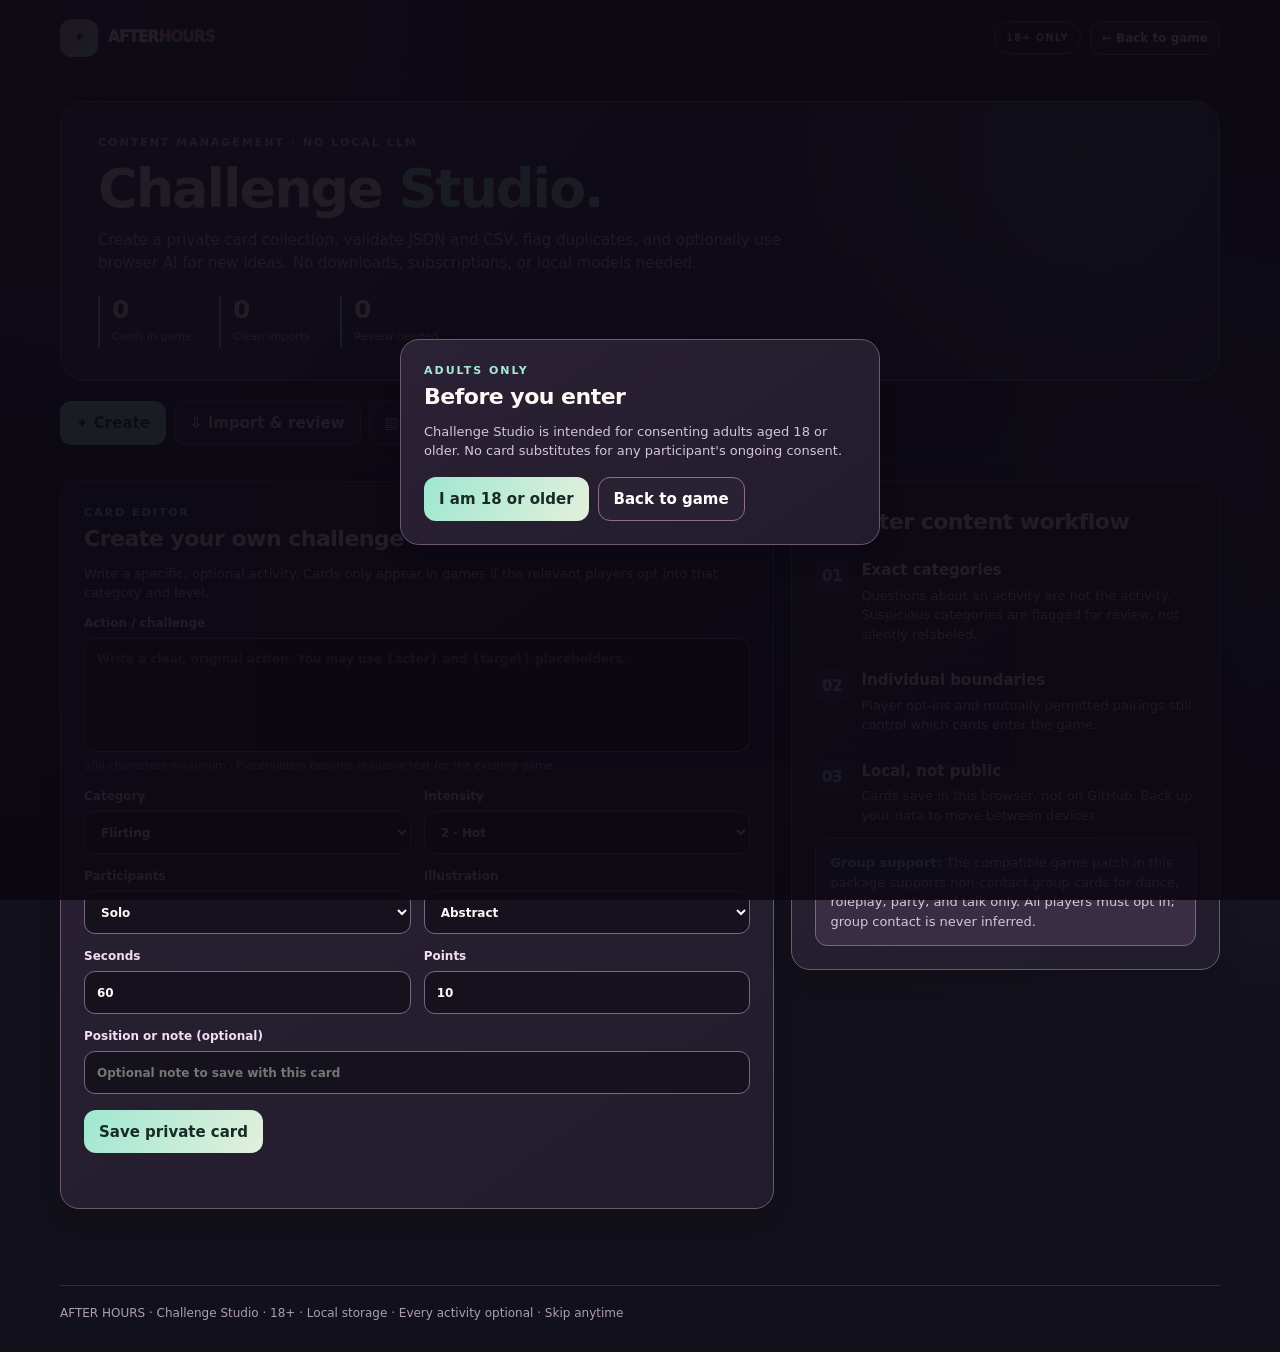
<file: studio.html>
<!doctype html>
<html lang="en">
<head>
<meta charset="utf-8">
<meta name="viewport" content="width=device-width,initial-scale=1,viewport-fit=cover">
<meta name="theme-color" content="#17121f">
<title>Challenge Studio | After Hours</title>
<style>
:root{color-scheme:dark;--bg:#12101a;--panel:#282132;--panel2:#35293e;--edge:#6b5873;--ink:#fff9f6;--dim:#d5c6d7;--muted:#ad9db1;--pink:#f5acc2;--mint:#a6ead3;--peach:#ffdbc1;--red:#ffb2b8;--warn:#ffdb9c}*{box-sizing:border-box}[hidden]{display:none!important}body{margin:0;background:radial-gradient(ellipse at 8% 0,#56334c88,transparent 43%),radial-gradient(ellipse at 90% 35%,#35436565,transparent 44%),var(--bg);color:var(--ink);font:15px/1.5 system-ui,-apple-system,BlinkMacSystemFont,'Segoe UI',sans-serif;min-height:100vh}button,input,textarea,select{font:inherit}button{cursor:pointer;touch-action:manipulation}button:disabled{opacity:.42;cursor:not-allowed}:focus-visible{outline:2px solid var(--mint);outline-offset:3px}a{color:var(--mint)}.wrap{width:min(1160px,calc(100% - 28px));margin:0 auto}header{height:76px;display:flex;align-items:center;justify-content:space-between;gap:14px;border-bottom:1px solid #ffffff24}.logo{text-decoration:none;color:#fff;font-weight:1000;letter-spacing:-.7px;display:flex;align-items:center;gap:10px}.logo b{display:grid;place-items:center;background:linear-gradient(130deg,var(--pink),var(--mint));color:#3c2740;width:38px;height:38px;border-radius:12px}.logo em{color:var(--pink);font-style:normal}.head-links{display:flex;align-items:center;gap:9px}.age{color:var(--peach);border:1px solid #966984;border-radius:99px;padding:8px 11px;font-size:10px;letter-spacing:1px;font-weight:900}.btn{border:1px solid #8b708d;border-radius:12px;background:#483650;color:#fff;display:inline-flex;align-items:center;justify-content:center;padding:10px 15px;min-height:43px;font-weight:850;text-decoration:none;text-align:center}.btn.primary{background:linear-gradient(118deg,#9fe7d1,#e3f0dc);border:0;color:#172b27}.btn.quiet{background:#292232}.btn.danger{background:#4b2b3c;border-color:#b97489}.btn.sm{min-height:34px;padding:6px 11px;font-size:12px}main{padding-bottom:60px}.hero{margin:25px 0 20px;border:1px solid #8a6b8b;background:radial-gradient(circle at 90% 20%,#7ed5ba48,transparent 34%),linear-gradient(130deg,#4b304b,#29243b);border-radius:25px;padding:33px 37px}.kicker{text-transform:uppercase;letter-spacing:2px;color:var(--mint);font-size:11px;font-weight:900}h1{font-size:clamp(34px,5.4vw,54px);line-height:1.05;letter-spacing:-2px;margin:9px 0 12px}h2{font-size:22px;letter-spacing:-.5px;margin:0 0 9px}h3{font-size:17px;margin:0 0 7px}p{color:var(--dim);margin:0 0 11px}.hero p{max-width:720px}.stats{display:flex;flex-wrap:wrap;gap:21px;margin-top:22px}.stats .s{border-left:2px solid var(--mint);padding-left:12px;min-width:100px}.stats b{display:block;font-size:25px;line-height:1.13}.stats span{font-size:11px;color:var(--dim)}.tabs{display:flex;gap:8px;border-bottom:1px solid #ffffff27;padding-bottom:13px;margin-bottom:22px;flex-wrap:wrap}.tab{border:1px solid #6e5a75;border-radius:11px;padding:10px 15px;background:#30263a;color:#e8dce8;font-weight:850}.tab.active{color:#23332e;border-color:var(--mint);background:#b5efda}.view{display:none}.view.active{display:block}.layout{display:grid;grid-template-columns:minmax(0,1.25fr) minmax(270px,.75fr);gap:17px;align-items:start}.panel{border:1px solid var(--edge);background:linear-gradient(145deg,#2b2235,#211c2b);border-radius:19px;padding:23px;margin-bottom:16px;box-shadow:0 10px 23px #04030922}.panel p{font-size:13px}.grid{display:grid;grid-template-columns:repeat(2,minmax(0,1fr));gap:13px}.field{display:flex;flex-direction:column;gap:6px;font-size:12px;color:#f3deed;font-weight:780}.field.full{grid-column:1/-1}.field input,.field textarea,.field select,.input{width:100%;padding:11px 12px;min-height:43px;border:1px solid #7a6680;border-radius:11px;background:#15121d;color:var(--ink)}.field textarea{min-height:114px;resize:vertical}.field .helptext{font-size:11px;color:var(--muted);font-weight:400}.actions{display:flex;gap:9px;flex-wrap:wrap;margin-top:16px}.notice{background:#392d44;border:1px solid #7a6785;padding:14px;border-radius:12px;color:var(--dim);font-size:13px}.notice strong{color:var(--mint)}.step{display:flex;gap:12px;border-bottom:1px solid #ffffff18;padding:12px 0}.step:last-child{border:0}.step b{display:grid;place-items:center;min-width:34px;height:34px;border-radius:10px;background:#46334e;color:var(--mint)}.step p{margin:4px 0 0}.divider{border-top:1px solid #ffffff25;margin:18px 0}.status{font-size:13px;min-height:20px;color:var(--mint);margin-top:12px}.stack{display:grid;gap:11px}.card{border:1px solid #705a77;border-radius:14px;background:#312639;padding:16px}.cardhead{display:flex;gap:9px;justify-content:space-between;align-items:center;flex-wrap:wrap;margin-bottom:9px}.card p{color:#fff1f2;white-space:pre-wrap;overflow-wrap:anywhere;font-size:14px}.meta{color:#e5cbdc;font-size:11px;font-weight:850;letter-spacing:.5px;text-transform:uppercase}.tag{font-size:11px;border:1px solid #8b718e;padding:5px 9px;border-radius:99px;color:var(--dim);font-weight:850}.tag.ok{color:var(--mint);border-color:#528c78}.tag.warn{color:var(--warn);border-color:#a38c61}.tag.bad{color:var(--red);border-color:#bb7583}.issues{font-size:12px;color:var(--warn);margin:7px 0}.issues.bad{color:var(--red)}.filters{display:grid;grid-template-columns:220px 1fr;gap:10px;margin:12px 0 15px}.filters input,.filters select{background:#17121f;color:var(--ink);border:1px solid #79637e;border-radius:11px;padding:10px;width:100%}.empty{border:1px dashed #706176;border-radius:14px;padding:24px;text-align:center;color:var(--muted)}.code{font:12px/1.5 ui-monospace,SFMono-Regular,Menlo,monospace;min-height:175px!important}.overlay{position:fixed;inset:0;background:#0b0812e8;display:grid;place-items:center;padding:20px;z-index:100}.overlay .panel{width:min(480px,100%)}footer{padding:18px 0 30px;border-top:1px solid #ffffff22;color:var(--muted);font-size:12px}@media(max-width:820px){.layout{grid-template-columns:1fr}.tabs{display:grid;grid-template-columns:repeat(2,minmax(0,1fr))}.hero{padding:24px}.panel{padding:18px}.filters{grid-template-columns:1fr}}@media(max-width:440px){header{height:65px}.age{display:none}.grid{grid-template-columns:1fr}.hero{padding:22px 18px}.tab{padding:9px 8px;font-size:13px}}
</style>
</head><body>
<header class="wrap"><a class="logo" href="./index.html"><b>✦</b><span>AFTER<em>HOURS</em></span></a><div class="head-links"><span class="age">18+ ONLY</span><a href="./index.html" class="btn quiet sm">← Back to game</a></div></header>
<main class="wrap">
<section class="hero"><div class="kicker">Content management · no local LLM</div><h1>Challenge <span style="color:var(--mint)">Studio.</span></h1><p>Create a private card collection, validate JSON and CSV, flag duplicates, and optionally use browser AI for new ideas. No downloads, subscriptions, or local models needed.</p><div class="stats"><div class="s"><b id="storedCount">0</b><span>Cards in game</span></div><div class="s"><b id="readyCount">0</b><span>Clean imports</span></div><div class="s"><b id="flagCount">0</b><span>Review needed</span></div></div></section>
<nav class="tabs" aria-label="Studio sections"><button type="button" class="tab active" data-view="create">✦ Create</button><button type="button" class="tab" data-view="review">⇩ Import & review</button><button type="button" class="tab" data-view="library">▤ My library</button><button type="button" class="tab" data-view="ai">✧ Browser AI</button></nav>
<section class="view active" id="view-create"><div class="layout">
<div class="panel"><div class="kicker">Card editor</div><h2 id="editorTitle">Create your own challenge</h2><p>Write a specific, optional activity. Cards only appear in games if the relevant players opt into that category and level.</p>
<form id="cardForm"><input id="editId" type="hidden"><div class="grid"><label class="field full">Action / challenge<textarea id="cardText" maxlength="500" required placeholder="Write a clear, original action. You may use {actor} and {target} placeholders."></textarea><span class="helptext">500 characters maximum · Placeholders become readable text for the existing game</span></label>
<label class="field">Category<select id="cardType"></select></label><label class="field">Intensity<select id="cardLevel"><option value="1">1 · Warm</option><option value="2" selected>2 · Hot</option><option value="3">3 · Wild</option></select></label>
<label class="field">Participants<select id="cardScope"><option value="solo">Solo</option><option value="pair">Pair — mutual approval</option><option value="group">Group — non-contact only</option></select></label><label class="field">Illustration<select id="cardArt"><option value="spark">Abstract</option><option value="dance">Dance</option><option value="kiss">Kiss</option><option value="touch">Touch</option><option value="strip">Outfit</option><option value="talk">Conversation</option></select></label>
<label class="field">Seconds<input id="cardSeconds" type="number" min="0" max="1800" step="1" value="60"></label><label class="field">Points<input id="cardPoints" type="number" min="0" max="500" step="1" value="10"></label><label class="field full">Position or note (optional)<input id="cardPosition" maxlength="100" placeholder="Optional note to save with this card"></label></div>
<div class="actions"><button class="btn primary" type="submit" id="saveCard">Save private card</button><button class="btn quiet" type="button" id="cancelEdit" hidden>Cancel edit</button></div><div class="status" id="createStatus" role="status"></div></form></div>
<aside class="panel"><h2>A better content workflow</h2><div class="step"><b>01</b><div><strong>Exact categories</strong><p>Questions about an activity are not the activity. Suspicious categories are flagged for review, not silently relabeled.</p></div></div><div class="step"><b>02</b><div><strong>Individual boundaries</strong><p>Player opt-ins and mutually permitted pairings still control which cards enter the game.</p></div></div><div class="step"><b>03</b><div><strong>Local, not public</strong><p>Cards save in this browser, not on GitHub. Back up your data to move between devices.</p></div></div><div class="notice"><strong>Group support:</strong> The compatible game patch in this package supports non-contact group cards for dance, roleplay, party, and talk only. All players must opt in; group contact is never inferred.</div></aside>
</div></section>
<section class="view" id="view-review"><div class="layout"><div class="panel"><div class="kicker">Bulk intake</div><h2>Import JSON or CSV</h2><p>Paste a model response or select a file. Every row is checked before reaching your game.</p><label class="field">Select file<input type="file" id="importFile" accept=".json,.csv,application/json,text/csv"></label><div class="divider"></div><label class="field">Or paste text<textarea id="importPaste" class="code" spellcheck="false" placeholder='{"challenges":[{"id":"card-001","type":"dance","level":2,"scope":"solo","text":"{actor} performs a 20-second freestyle dance.","position":"","art":"dance","seconds":20,"points":10}]}'></textarea></label><div class="actions"><button class="btn primary" type="button" id="analyzePaste">Analyze cards</button><button class="btn quiet" type="button" id="clearQueue">Clear queue</button></div><div class="status" id="importStatus" role="status"></div></div>
<aside class="panel"><h2>Quality control</h2><p>We enforce required fields and supported categories, reject unsupported placeholders and scope types, and compare against existing custom cards.</p><div class="notice"><strong>Expected format:</strong> a JSON object with a <code>challenges</code> array, a JSON array, or CSV headers <code>id,type,level,scope,text,position,art,seconds,points</code>.</div><p style="margin-top:13px">Advanced categories receive a human-review warning rather than automatic AI approval. A warning cannot be bulk-approved.</p></aside></div>
<div class="panel"><div style="display:flex;justify-content:space-between;gap:12px;flex-wrap:wrap;align-items:center"><div><h2>Review queue</h2><p id="queueSummary">Nothing pending.</p></div><button type="button" class="btn primary" id="approveClean">Save all clean cards</button></div><div class="stack" id="reviewList"></div></div></section>
<section class="view" id="view-library"><div class="panel"><div style="display:flex;justify-content:space-between;gap:13px;flex-wrap:wrap"><div><div class="kicker">Saved on this device</div><h2>Custom card library</h2><p>Edits are immediately saved to the same browser storage used by After Hours. Reload the game after any changes.</p></div><div class="actions" style="margin:0"><button type="button" class="btn quiet" id="exportJson">Export JSON</button><button type="button" class="btn quiet" id="exportCsv">Export CSV</button></div></div><div class="filters"><select id="filterType" aria-label="Filter category"></select><input id="searchCards" type="search" placeholder="Search text..." aria-label="Search your cards"></div><p id="librarySummary"></p><div class="stack" id="libraryList"></div></div></section>
<section class="view" id="view-ai"><div class="layout"><div class="panel"><div class="kicker">Optional browser AI</div><h2>Generate, then validate</h2><p>Choose a category and copy a structured request. Open ChatGPT (or another browser-based AI), then paste its output into Import & review. Nothing automatically sends your private data to an AI service.</p><div class="grid"><label class="field">Category<select id="aiType"></select></label><label class="field">Intensity<select id="aiLevel"><option value="1">Warm</option><option value="2">Hot</option><option value="3" selected>Wild</option></select></label><label class="field">Participants<select id="aiScope"><option value="solo">Solo</option><option value="pair">Pair</option><option value="group">Group, non-contact</option></select></label><label class="field">Number of cards<select id="aiCount"><option value="3">3</option><option value="5" selected>5</option><option value="8">8</option></select></label></div><div class="actions"><button type="button" class="btn primary" id="copyPrompt">Copy AI request</button><a href="https://chatgpt.com/" class="btn quiet" target="_blank" rel="noopener noreferrer">Open ChatGPT ↗</a><button type="button" class="btn quiet" id="toImport">Import AI output →</button></div><div class="status" role="status" id="aiStatus"></div><label class="field">Request preview<textarea id="promptPreview" class="code" readonly spellcheck="false"></textarea></label></div>
<aside class="panel"><h2>Safe by design</h2><div class="step"><b>✓</b><div><strong>No cloud key required</strong><p>Public GitHub Pages sites should never contain private API keys.</p></div></div><div class="step"><b>✓</b><div><strong>No surprise uploads</strong><p>Only the generic request is copied. Do not paste player names or private boundaries into a third-party AI.</p></div></div><div class="step"><b>✓</b><div><strong>No auto-approval</strong><p>AI content may be vague, repeated, or incorrectly categorized. You control final acceptance.</p></div></div></aside></div></section>
</main><footer class="wrap">AFTER HOURS · Challenge Studio · 18+ · Local storage · Every activity optional · Skip anytime</footer>
<div class="overlay" id="ageOverlay" hidden><div class="panel"><div class="kicker">Adults only</div><h2>Before you enter</h2><p>Challenge Studio is intended for consenting adults aged 18 or older. No card substitutes for any participant's ongoing consent.</p><div class="actions"><button type="button" class="btn primary" id="ageAccept">I am 18 or older</button><a href="./index.html" class="btn quiet">Back to game</a></div></div></div>
<script>(() => {
  'use strict';
  const KEY = 'after-hours-v7-standalone';
  const TYPES = {
    flirt:'Flirting', kiss:'Kissing', touch:'Sensual touch', dance:'Dancing', massage:'Massage',
    strip:'Striptease', nudity:'Nudity', roleplay:'Roleplay', toys:'Sex toys', kink:'Kink / BDSM',
    sex:'Sex / intercourse', oral:'Oral sex', anal:'Anal play', party:'Party games', talk:'Daring questions'
  };
  const ALIASES = {
    'striptease':'strip','sex toys':'toys','toy':'toys','intercourse':'sex',
    'sex / intercourse':'sex','oral sex':'oral','anal play':'anal','kink / bdsm':'kink',
    'bdsm':'kink','daring questions':'talk','group games':'party',
    'flirting':'flirt','kissing':'kiss','dancing':'dance','massage':'massage',
    'sensual touch':'touch','nudity':'nudity','roleplay':'roleplay',
    'party games':'party'
  };
  const GROUP_TYPES = new Set(['dance','party','talk','roleplay']);
  const INTIMATE_TYPES = new Set(['sex','oral','anal','toys','kink','strip','nudity']);
  const ART = new Set(['spark','dance','kiss','touch','strip','talk','heart']);
  const $ = s => document.querySelector(s);
  const $$ = s => [...document.querySelectorAll(s)];
  const escapeHTML = s => String(s ?? '').replace(/[&<>"']/g, c => ({'&':'&amp;','<':'&lt;','>':'&gt;','"':'&quot;',"'":'&#39;'}[c]));
  const makeId = () => 'studio-' + (globalThis.crypto && crypto.randomUUID ? crypto.randomUUID() : Date.now().toString(36) + '-' + Math.random().toString(36).slice(2));
  const signature = s => String(s || '').toLowerCase().replace(/\{[^}]+\}/g,' ').replace(/[^a-z0-9 ]/g,' ').replace(/\s+/g,' ').trim();
  const tokens = s => new Set(signature(s).split(' ').filter(Boolean));
  let queue = [];

  function readState() {
    try {
      const value = JSON.parse(localStorage.getItem(KEY) || 'null');
      return value && Array.isArray(value.custom) && Array.isArray(value.players) && value.settings && typeof value.settings === 'object' ? value : null;
    } catch { return null; }
  }
  function getCustom() { return readState()?.custom || []; }
  function mutateCards(callback) {
    try {
      const latest = readState();
      if (!latest) return {ok:false, message:'Open After Hours in this browser first, accept the age gate, then return here. This protects existing game data and migrations.'};
      const cards = callback(latest.custom.slice());
      if (!Array.isArray(cards)) return {ok:false,message:'Card update cancelled.'};
      if (cards.length > 500) return {ok:false,message:'The current game supports up to 500 imported custom cards. Export a backup before adding more.'};
      latest.custom = cards;
      localStorage.setItem(KEY, JSON.stringify(latest));
      refresh();
      return {ok:true};
    } catch(e) {return {ok:false,message:'Could not save to this browser. Check private-browsing storage limits.'};}
  }
  function similar(a,b) {
    const sa=tokens(a),sb=tokens(b);
    if(Math.min(sa.size,sb.size)<6) return 0;
    let shared=0;
    for(const t of sa) if(sb.has(t)) shared++;
    return shared / Math.max(1,new Set([...sa,...sb]).size);
  }
  function intField(input,name,defaultValue,maximum,warnings,errors) {
    if(input === undefined || input === null || input === '') {warnings.push(name+' missing; defaulted to '+defaultValue);return defaultValue;}
    let value=input;
    if(Array.isArray(value)) {
      if(value.length===1) {warnings.push(name+' array converted to a single number');value=value[0];}
      else {errors.push(name+' must be one integer, not an array');return defaultValue;}
    }
    if(typeof value==='string' && /^\d+$/.test(value.trim())) value=Number(value.trim());
    if(!Number.isInteger(value) || value<0 || value>maximum) {errors.push(name+' must be an integer between 0 and '+maximum);return defaultValue;}
    return value;
  }
  function normalize(raw, excludeId, comparisons) {
    const errors=[], warnings=[];
    if(!raw || typeof raw!=='object' || Array.isArray(raw))return {card:null,errors:['Card must be a JSON object'],warnings};
    const originType=String(raw.type ?? '').trim().toLowerCase();
    const type=TYPES[originType] ? originType : ALIASES[originType];
    if(!type) errors.push('Unknown category: '+(originType||'(missing)')+' — choose an exact supported category; no automatic relabeling');
    else if(type!==originType) warnings.push('Category alias mapped to '+TYPES[type]);
    const scope=String(raw.scope ?? raw.kind ?? '').trim().toLowerCase();
    if(!['solo','pair','group'].includes(scope)) errors.push('Scope must be exactly solo, pair, or group (received '+(scope||'nothing')+')');
    if(scope==='group' && type && !GROUP_TYPES.has(type))errors.push('Group cards are currently supported only for non-contact dance, party, roleplay and talk');
    if(scope==='group' && !readState()?.studioGroupEnabled)errors.push('Group cards require the patched game engine. Upload the upgraded index.html, open the game once, then retry.');
    const level=intField(raw.level,'level',2,3,warnings,errors);
    if(level<1) errors.push('Level must be 1, 2 or 3');
    const seconds=intField(raw.seconds,'seconds',60,1800,warnings,errors);
    const points=intField(raw.points,'points',10,500,warnings,errors);
    const sourceText=String(raw.sourceText ?? raw.text ?? '').trim();
    if(!sourceText)errors.push('Challenge text is required');
    if(sourceText.length>500)errors.push('Challenge text exceeds 500 characters');
    const ph=[...sourceText.matchAll(/\{([^}]+)\}/g)].map(m=>m[1]);
    for(const token of ph){if(!['actor','target'].includes(token))errors.push('Unsupported placeholder {'+token+'}; the current game cannot assign extra participants');}
    if(scope==='solo' && ph.includes('target'))errors.push('Solo cards cannot use {target}');
    if(scope==='group' && ph.includes('target'))errors.push('Group cards cannot use {target}; all participants must opt in');
    let art=String(raw.art ?? 'spark').trim().toLowerCase();
    if(!ART.has(art)){art='spark';warnings.push('Unsupported illustration replaced with abstract artwork');}
    let position='';
    if(Array.isArray(raw.position)) {position=raw.position.map(x=>String(x)).join(' / ');warnings.push('Position array converted to a string');}
    else if(raw.position!==undefined && raw.position!==null)position=String(raw.position);
    if(position.length>100){errors.push('Position/note exceeds 100 characters');position=position.slice(0,100);}
    let id=typeof raw.id==='string' && raw.id.trim() && raw.id.length<=90 ? raw.id.trim() : makeId();
    if(!raw.id || typeof raw.id!=='string') warnings.push('Generated a unique string ID');
    if(/^b\d+$/.test(id) || comparisons.some(c=>c.id===id && c.id!==excludeId)) {id=makeId();warnings.push('Conflicting card ID replaced with a unique ID');}
    const normalText=sourceText.replace(/\{actor\}/g,scope==='group'?'Everyone':'The selected player').replace(/\{target\}/g,'the assigned partner');
    if(INTIMATE_TYPES.has(type))warnings.push('Adult category requires individual human confirmation that the action actually matches its label');
    if(scope==='group')warnings.push('Confirm that this group activity has no physical contact or restraint, and that every adult opts in');
    if(['sex','oral','anal'].includes(type) && /\b(ask|discuss|describe|imagine|prefer|preferences|question|kiss|kissing|massage|conversation)\b/i.test(sourceText))warnings.push('Possible category mismatch: discussion or mild activity may not match the named category');
    if(scope==='group' && /\b(touch|kiss|hold hands|massage|blindfold|tie|restrain)\b/i.test(sourceText))errors.push('Group cards cannot involve contact or restraint; use non-contact group activities only');
    const others=comparisons.filter(c=>c.id!==excludeId);
    if(normalText && others.some(c=>signature(c.sourceText||c.text)===signature(sourceText)))errors.push('Exact duplicate of an existing card');
    else if(normalText && others.some(c=>similar(c.sourceText||c.text,sourceText)>=.77))warnings.push('Possible near-duplicate of an existing custom card');
    const card={id,type:type||originType,level,kind:scope,text:normalText,sourceText,art,seconds,points,position,custom:true};
    return {card,errors:[...new Set(errors)],warnings:[...new Set(warnings)],reviewed:false};
  }
  function labelCard(c) {return (TYPES[c.type]||c.type)+' · Level '+c.level+' · '+(c.kind==='group'?'Group':c.kind==='pair'?'Pair':'Solo');}
  function showStatus(id,message,bad=false){const e=$(id);e.textContent=message;e.style.color=bad?'#ffb3bc':'#a6ead3';}
  function switchView(view){$$('.view').forEach(e=>e.classList.toggle('active',e.id==='view-'+view));$$('.tab').forEach(e=>e.classList.toggle('active',e.dataset.view===view));window.scrollTo({top:0,behavior:'instant'});if(view==='library')renderLibrary();if(view==='review')renderQueue();if(view==='ai')updatePrompt();}
  function refresh(){const n=getCustom().length;$('#storedCount').textContent=String(n);$('#readyCount').textContent=String(queue.filter(x=>!x.errors.length && !x.warnings.length).length);$('#flagCount').textContent=String(queue.filter(x=>x.errors.length||x.warnings.length).length);renderLibrary();renderQueue();}
  function parseCSV(value){
    const rows=[];let row=[],cell='',quoted=false;
    for(let i=0;i<value.length;i++){
      const ch=value[i];
      if(ch==='"') {if(quoted && value[i+1]==='"'){cell+='"';i++;}else quoted=!quoted;}
      else if(ch===','&&!quoted){row.push(cell);cell='';}
      else if((ch==='\n'||ch==='\r')&&!quoted){if(ch==='\r'&&value[i+1]==='\n')i++;row.push(cell);if(row.some(v=>v.trim()))rows.push(row);row=[];cell='';}
      else cell+=ch;
    }
    if(quoted)throw Error('CSV contains an unclosed quoted field');
    row.push(cell);if(row.some(v=>v.trim()))rows.push(row);
    if(rows.length<2)throw Error('CSV requires a header row and at least one card');
    const head=rows.shift().map(v=>v.replace(/^\uFEFF/,'').trim());
    if(!head.includes('type')||!head.includes('text'))throw Error('CSV headers must include type and text');
    return rows.map(row=>Object.fromEntries(head.map((h,i)=>[h,row[i]??''])));
  }
  function parseIntake(text,fileName=''){
    if(text.length>2000000)throw Error('Import is larger than 2 MB');
    const trimmed=text.trim();if(!trimmed)throw Error('Paste some JSON or CSV first');
    let items;
    if(fileName.toLowerCase().endsWith('.csv')||(!trimmed.startsWith('{')&&!trimmed.startsWith('[')))items=parseCSV(trimmed);
    else {const data=JSON.parse(trimmed);items=Array.isArray(data)?data:data?.challenges;}
    if(!Array.isArray(items))throw Error('Expected a JSON array or object containing challenges: []');
    if(!items.length)throw Error('No challenges found');
    if(items.length>500)throw Error('Please import 500 or fewer cards at once');
    const reference=[...getCustom(),...queue.map(q=>q.card).filter(Boolean)];
    const newItems=items.map(item=>{const review=normalize(item,null,reference);if(review.card)reference.push(review.card);return review;});
    queue.push(...newItems);
    refresh();switchView('review');
    showStatus('#importStatus','Staged '+newItems.length+' card(s). Review problems before saving.');
  }
  function renderQueue(){
    $('#queueSummary').textContent=queue.length+' pending · '+queue.filter(x=>x.errors.length).length+' blocked · '+queue.filter(x=>!x.errors.length && x.warnings.length).length+' require review';
    $('#approveClean').disabled=!queue.some(x=>!x.errors.length&&!x.warnings.length);
    $('#reviewList').innerHTML=queue.map((r,i)=>{
      const bad=r.errors.length>0,warning=r.warnings.length>0;
      const tag=bad?'Blocked':warning?'Review required':'Clean';
      const issue=(bad?r.errors:[]).map(x=>'<div class="issues bad">✕ '+escapeHTML(x)+'</div>').join('')+r.warnings.map(x=>'<div class="issues">! '+escapeHTML(x)+'</div>').join('');
      return '<article class="card"><div class="cardhead"><span class="meta">'+escapeHTML(r.card?labelCard(r.card):'Invalid card')+'</span><span class="tag '+(bad?'bad':warning?'warn':'ok')+'">'+tag+'</span></div><p>'+escapeHTML(r.card?.sourceText||'(missing text)')+'</p>'+issue+
      (warning&&!bad?'<label style="display:flex;gap:9px;align-items:center;font-size:12px"><input type="checkbox" data-review="'+i+'" '+(r.reviewed?'checked':'')+'> I checked this card’s category, scope, and warnings</label>':'')+
      '<div class="actions"><button class="btn primary sm" data-save="'+i+'" '+(bad||warning&&!r.reviewed?'disabled':'')+'>Save card</button><button class="btn quiet sm" data-editqueue="'+i+'" '+(!r.card?'disabled':'')+'>Edit details</button><button class="btn danger sm" data-removequeue="'+i+'">Discard</button></div></article>';
    }).join('')||'<div class="empty">No cards awaiting review. Paste JSON or import a file above.</div>';
  }
  function saveQueue(index){
    const entry=queue[index];if(!entry||entry.errors.length||(entry.warnings.length&&!entry.reviewed))return false;
    const verdict=normalize(entry.card,null,getCustom());
    if(verdict.errors.length){entry.errors=verdict.errors;refresh();return false;}
    const card=entry.card;
    const result=mutateCards(cards=>[...cards,card]);
    if(!result.ok){showStatus('#importStatus',result.message,true);return false;}
    queue.splice(index,1);refresh();return true;
  }
  function saveAllClean(){let added=0;for(let i=queue.length-1;i>=0;i--){if(!queue[i].errors.length&&!queue[i].warnings.length && saveQueue(i))added++;}showStatus('#importStatus',added+' clean card(s) saved. Cards with warnings still need your review.');}
  function fillEditor(card){
    $('#editId').value=card.id||'';$('#cardText').value=card.sourceText||card.text||'';
    $('#cardType').value=card.type;$('#cardLevel').value=String(card.level);$('#cardScope').value=card.kind;
    $('#cardArt').value=ART.has(card.art)?card.art:'spark';$('#cardSeconds').value=String(card.seconds??60);
    $('#cardPoints').value=String(card.points??10);$('#cardPosition').value=card.position||'';
    $('#editorTitle').textContent=card.id?'Edit your private card':'Create your own challenge';
    $('#saveCard').textContent=card.id?'Save changes':'Save private card';$('#cancelEdit').hidden=!card.id;
    switchView('create');$('#cardText').focus();
  }
  function resetEditor(){
    $('#cardForm').reset();$('#editId').value='';$('#editorTitle').textContent='Create your own challenge';
    $('#saveCard').textContent='Save private card';$('#cancelEdit').hidden=true;showStatus('#createStatus','');
  }
  function renderLibrary(){
    const cards=getCustom(),type=$('#filterType').value,query=$('#searchCards').value.trim().toLowerCase();
    const visible=cards.filter(c=>(!type||type==='all'||c.type===type)&&(!query||(c.text||'').toLowerCase().includes(query)));
    $('#librarySummary').textContent=visible.length+' matching card(s) of '+cards.length+' saved in this browser';
    $('#libraryList').innerHTML=visible.map(c=>'<article class="card"><div class="cardhead"><span class="meta">'+escapeHTML(labelCard(c))+'</span><span class="tag ok">Private</span></div><p>'+escapeHTML(c.sourceText||c.text)+'</p><div class="actions"><button class="btn quiet sm" data-editcard="'+escapeHTML(c.id)+'">Edit</button><button class="btn danger sm" data-deletecard="'+escapeHTML(c.id)+'">Delete</button></div></article>').join('')||'<div class="empty">No matching private cards. Create one, or import your own library.</div>';
  }
  function downloadFile(filename,contents,mime){
    const blob=new Blob([contents],{type:mime}),url=URL.createObjectURL(blob),a=document.createElement('a');
    a.href=url;a.download=filename;document.body.append(a);a.click();a.remove();setTimeout(()=>URL.revokeObjectURL(url),1500);
  }
  function exportedCards(){return getCustom().map(c=>({id:c.id,type:c.type,level:c.level,scope:c.kind||'pair',text:c.sourceText||c.text,position:c.position||'',art:c.art||'spark',seconds:c.seconds??60,points:c.points??10}));}
  function exportJSON(){downloadFile('after-hours-studio-challenges.json',JSON.stringify({challenges:exportedCards()},null,2),'application/json');}
  function exportCSV(){
    const fields=['id','type','level','scope','text','position','art','seconds','points'];
    const rows=[fields.join(',')];
    const quote=v=>'"'+String(v??'').replace(/"/g,'""')+'"';
    exportedCards().forEach(card=>rows.push(fields.map(f=>quote(card[f])).join(',')));
    downloadFile('after-hours-studio-challenges.csv',rows.join('\r\n'),'text/csv');
  }
  function promptText(){
    const cat=$('#aiType').value,lev=+$('#aiLevel').value,scope=$('#aiScope').value,count=+$('#aiCount').value;
    const groupLimit=scope==='group'&&!GROUP_TYPES.has(cat);
    return [
      'Create '+count+' original, non-graphic, action-based party-game challenges for consenting adults aged 18+.',
      'Category: '+cat+' ('+TYPES[cat]+'). Difficulty level: '+lev+'. Scope: '+scope+'.',
      groupLimit?'This category is not supported for group cards in this game. Return {"challenges":[]} instead of mislabeling the activity.':'Keep every card specific, distinct, optional, and accurately categorized.',
      'Do not replace an activity with a question about that activity, kissing, or filler.',
      'Only include activities appropriate for this category and scope. If a card cannot match, omit it.',
      'Group cards must be non-contact, and allowed only for dance, roleplay, party, or talk.',
      'Avoid explicit anatomical detail. Every activity requires affirmative, ongoing consent and may be skipped.',
      'Return JSON ONLY, with a top-level {"challenges":[]} array.',
      'Each card requires: id (unique string), type (exactly "'+cat+'"), level (integer '+lev+'), scope (exactly "'+scope+'"), text (clear action, max 500 characters), position (string), art ("spark"), seconds (integer from 0 to 1800), points (integer from 0 to 500).',
      'The only allowed placeholders are {actor} and {target}; {target} is only for pair cards.',
      'No extra keys, Markdown fences, commentary, arrays for numbers, or undefined placeholders.'
    ].join('\n\n');
  }
  function updatePrompt(){$('#promptPreview').value=promptText();}
  async function copyPrompt(){const t=promptText();try{await navigator.clipboard.writeText(t);showStatus('#aiStatus','Copied. Open your browser AI, paste the request, then bring its JSON back to Import & review.');}catch{try{$('#promptPreview').focus();$('#promptPreview').select();document.execCommand('copy');showStatus('#aiStatus','Prompt selected. Copy it manually if needed.');}catch{showStatus('#aiStatus','Select the prompt preview and copy manually.',true)}}}
  function wire(){
    const opts=Object.entries(TYPES).map(([id,label])=>'<option value="'+id+'">'+escapeHTML(label)+'</option>').join('');
    $('#cardType').innerHTML=opts;$('#aiType').innerHTML=opts;
    $('#filterType').innerHTML='<option value="all">All categories</option>'+opts;
    $$('.tab').forEach(btn=>btn.addEventListener('click',()=>switchView(btn.dataset.view)));
    $('#cardForm').addEventListener('submit',e=>{
      e.preventDefault();const id=$('#editId').value;
      const raw={id:id||makeId(),text:$('#cardText').value,type:$('#cardType').value,level:Number($('#cardLevel').value),scope:$('#cardScope').value,art:$('#cardArt').value,seconds:Number($('#cardSeconds').value),points:Number($('#cardPoints').value),position:$('#cardPosition').value};
      const candidate=normalize(raw,id,getCustom());
      if(candidate.errors.length){showStatus('#createStatus',candidate.errors.join(' · '),true);return;}
      if(!id && candidate.warnings.length){queue.push(candidate);refresh();resetEditor();switchView('review');showStatus('#importStatus','Card needs human confirmation: '+candidate.warnings.join(' · '));return;}
      const result=mutateCards(cards=>id?cards.map(c=>c.id===id?candidate.card:c):[...cards,candidate.card]);
      showStatus('#createStatus',result.ok?'Card saved. Reload the game to use it.':result.message,!result.ok);
      if(result.ok){resetEditor();switchView('library');}
    });
    $('#cancelEdit').addEventListener('click',resetEditor);
    $('#importFile').addEventListener('change',async e=>{const file=e.target.files[0];e.target.value='';if(!file)return;try{if(file.size>2000000)throw Error('File exceeds 2 MB');parseIntake(await file.text(),file.name);}catch(err){showStatus('#importStatus',err.message,true);}});
    $('#analyzePaste').addEventListener('click',()=>{try{parseIntake($('#importPaste').value);$('#importPaste').value='';}catch(err){showStatus('#importStatus',err.message,true);}});
    $('#clearQueue').addEventListener('click',()=>{queue=[];refresh();showStatus('#importStatus','Review queue cleared. Saved game cards were not changed.');});
    $('#approveClean').addEventListener('click',saveAllClean);
    $('#reviewList').addEventListener('change',e=>{if(e.target.dataset.review!==undefined){queue[Number(e.target.dataset.review)].reviewed=e.target.checked;renderQueue();}});
    $('#reviewList').addEventListener('click',e=>{const btn=e.target.closest('button');if(!btn)return;
      if(btn.dataset.save!==undefined){const i=Number(btn.dataset.save);if(saveQueue(i))showStatus('#importStatus','Card saved to After Hours. Reload the game to use it.');return;}
      if(btn.dataset.removequeue!==undefined){queue.splice(Number(btn.dataset.removequeue),1);refresh();return;}
      if(btn.dataset.editqueue!==undefined){const i=Number(btn.dataset.editqueue),card=queue[i]?.card;if(!card)return;queue.splice(i,1);refresh();fillEditor({...card,id:''});showStatus('#createStatus','Editing imported card. Saving will validate it again.');return;}
    });
    $('#libraryList').addEventListener('click',e=>{const btn=e.target.closest('button');if(!btn)return;
      if(btn.dataset.editcard){const card=getCustom().find(x=>x.id===btn.dataset.editcard);if(card)fillEditor(card);}
      if(btn.dataset.deletecard){const id=btn.dataset.deletecard;if(!confirm('Delete this private challenge from this device?'))return;const result=mutateCards(cards=>cards.filter(x=>x.id!==id));if(!result.ok)alert(result.message);}
    });
    $('#filterType').addEventListener('change',renderLibrary);$('#searchCards').addEventListener('input',renderLibrary);
    $('#exportJson').addEventListener('click',exportJSON);$('#exportCsv').addEventListener('click',exportCSV);
    ['aiType','aiLevel','aiScope','aiCount'].forEach(id=>$('#'+id).addEventListener('change',updatePrompt));
    $('#copyPrompt').addEventListener('click',copyPrompt);$('#toImport').addEventListener('click',()=>switchView('review'));
    $('#ageAccept').addEventListener('click',()=>{sessionStorage.setItem('after-hours-studio-age','yes');$('#ageOverlay').hidden=true;});
    window.addEventListener('storage',e=>{if(e.key===KEY)refresh();});
    refresh();updatePrompt();
    try{if(!readState()?.accepted && sessionStorage.getItem('after-hours-studio-age')!=='yes')$('#ageOverlay').hidden=false;}catch{$('#ageOverlay').hidden=false;}
    if(!readState())showStatus('#createStatus','Open the main After Hours game once in this browser before saving cards, to preserve your existing data.',true);
  }
  wire();
})();
</script>
</body></html>
</file>
